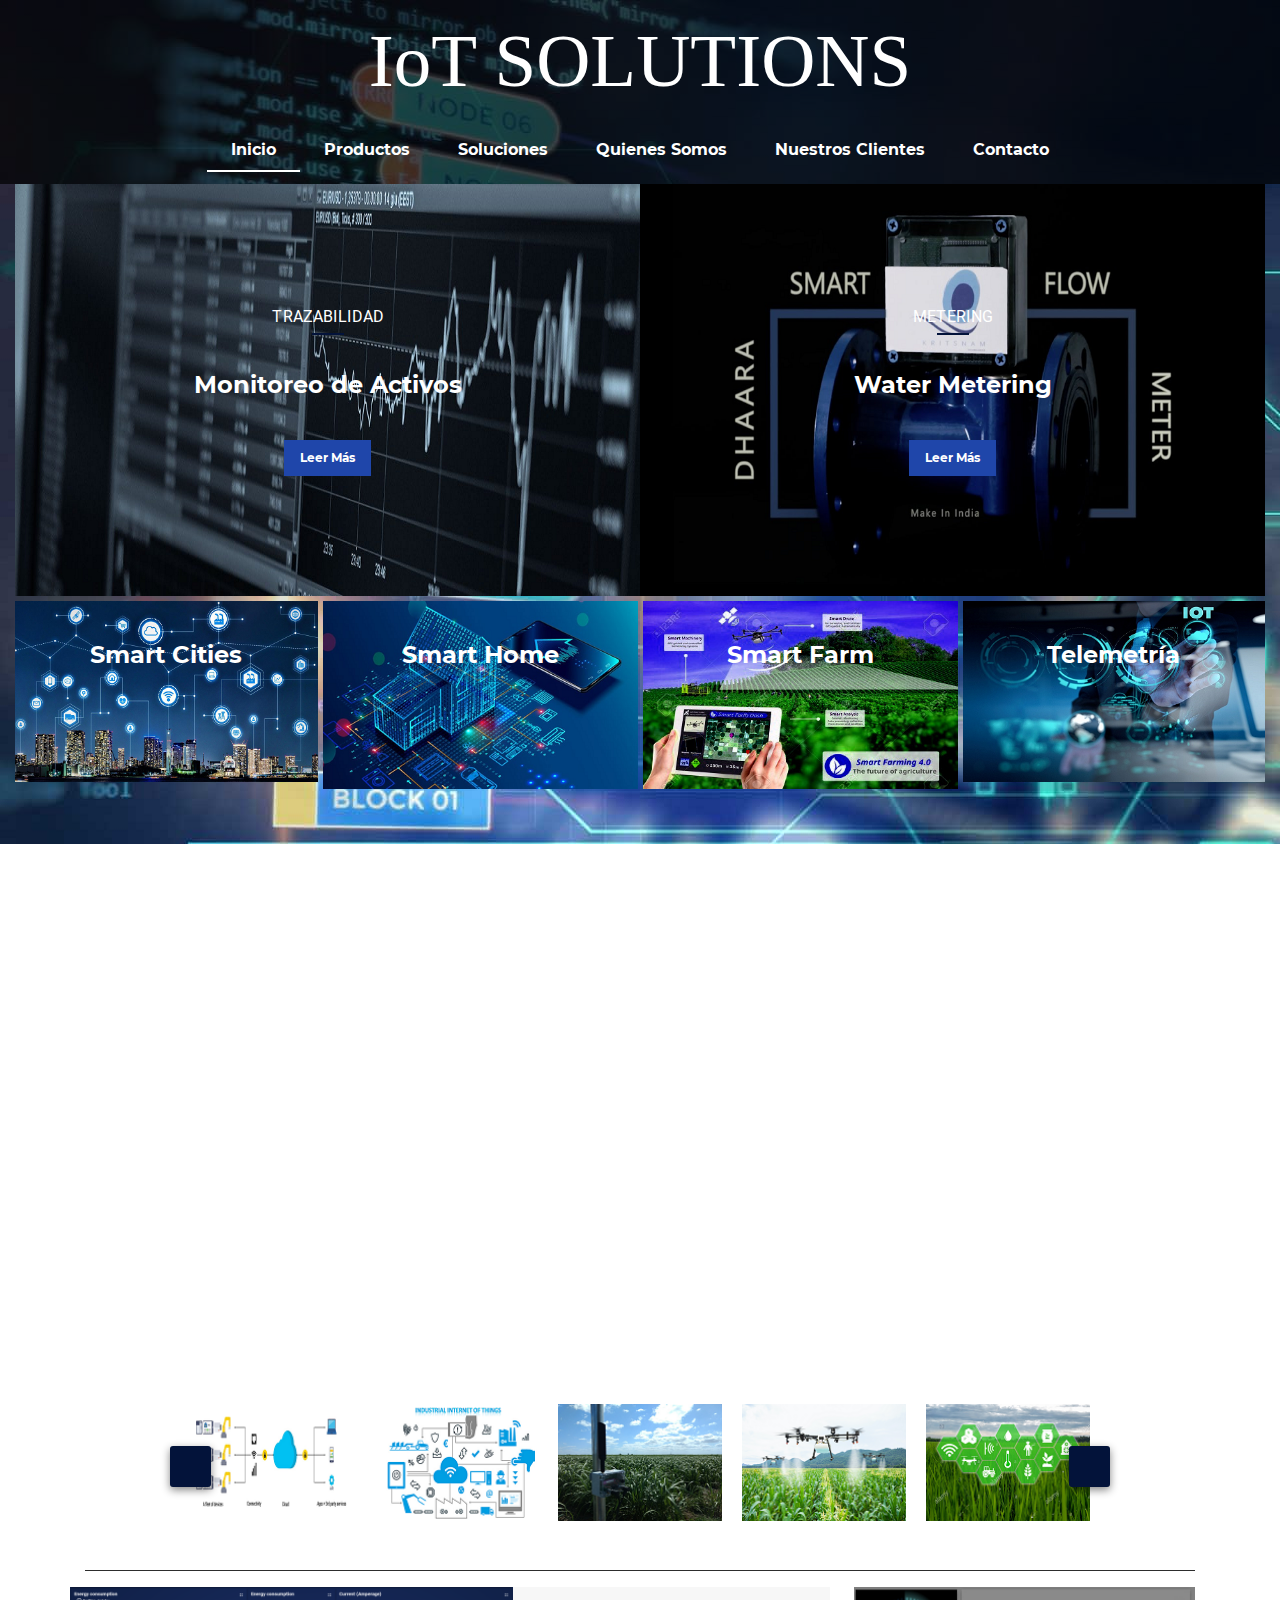
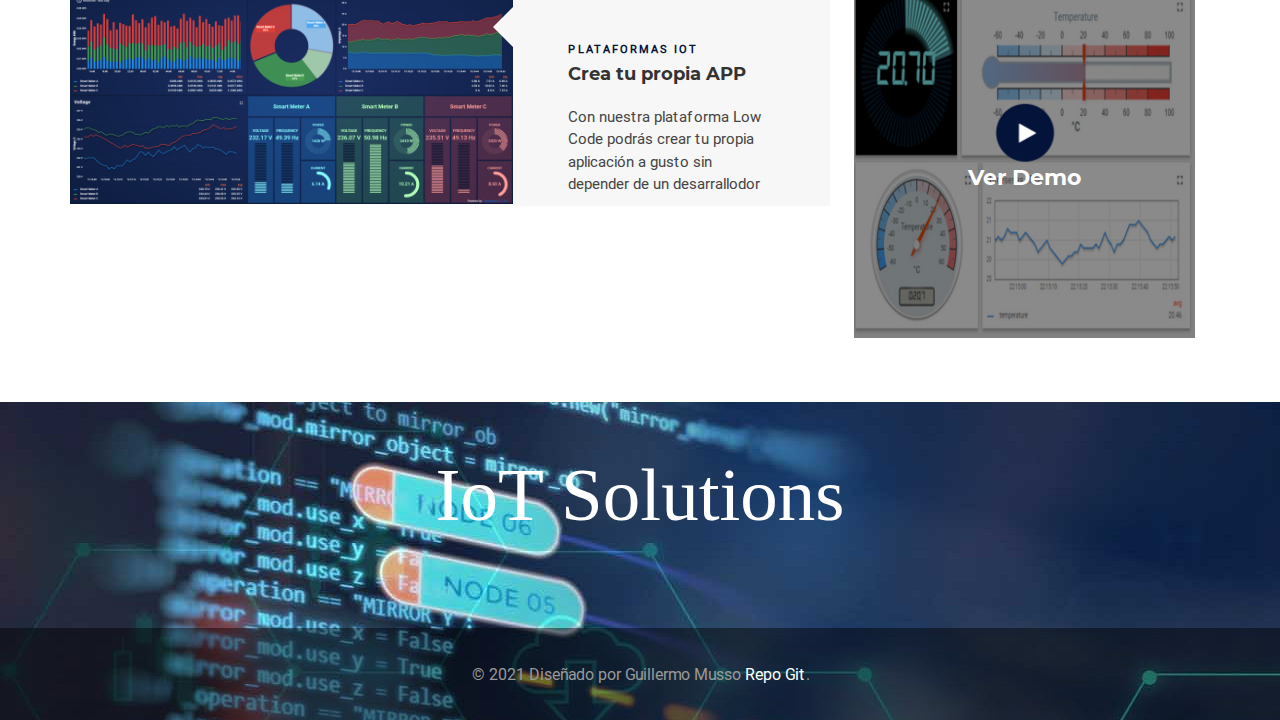
<file: Proyecto/index.html>
<!doctype html>
<html lang="en">
<head>
    <meta charset="utf-8">
    <meta name="description" content="Soluciones, Proyectos y Servicios IoT">
    <meta name="keywords" content="IoT, M2M, Internet of Things, Proyectos">
    <meta name="description" content="Servicios IoT">
    <meta name="keywords" content="IoT, M2M, Internet of Things, Proyectos">
    <meta name="viewport" content="width=device-width, initial-scale=1, shrink-to-fit=no">
    <link rel="stylesheet" href="https://use.fontawesome.com/releases/v5.7.2/css/all.css"
        integrity="sha384-fnmOCqbTlWIlj8LyTjo7mOUStjsKC4pOpQbqyi7RrhN7udi9RwhKkMHpvLbHG9Sr" crossorigin="anonymous">
    <link rel="stylesheet" href="assets/css/bootstrap.min.css">
    <link rel="stylesheet" href="assets/css/style.css">
    <title>Guillermo Musso</title>
</head>
<body>
    <header class="mt-0 pt-0">
        <div class="bg-cover clearfix pt-3">
            <h2 class="logo text-center"> IoT SOLUTIONS</h2>
            <nav class="nav nav-fill mx-auto">
                <li class="nav-item">
                    <a class="nav-link" href="https://facebook.com/" target="_blank"><i
                            class="fab fa-facebook-f"></i></a>
                </li>
                <li class="nav-item">
                    <a class="nav-link" href="https://twitter.com/" target="_blank"><i
                            class="fab fa-twitter"></i></a>
                </li>
                <li class="nav-item">
                    <a class="nav-link" href="https://www.instagram.com/"><i class="fab fa-instagram"></i></a>
                </li>
                <li class="nav-item">
                    <a class="nav-link" href="https://www.google.com/"><i class="fab fa-google-plus-g"></i></a>
                </li>
            </nav>
            <div class="ml-0 mr-0 pb-1">
                <nav class="navbar navbar-expand-md">

                    <button class="navbar-toggler ml-auto" data-target="#my-nav" data-toggle="collapse"
                        aria-controls="my-nav" aria-expanded="false" onclick="myFunction(this)"
                        aria-label="Toggle navigation">
                        <span class="bar1"></span> <span class="bar2"></span> <span class="bar3"></span>
                    </button>
                    <div id="my-nav" class="collapse navbar-collapse">
                        <ul class="navbar-nav mx-auto">
                            <li class="nav-item">
                                <a class="nav-link" style="color: rgb(255, 255, 255); border-bottom: 2px solid white;" href="index.html">Inicio</a>
                            </li>
                            <li class="nav-item">
                                <a class="nav-link" href="productos.html">Productos</a>
                            </li>
                            <li class="nav-item">
                                <a class="nav-link" href="soluciones.html">Soluciones</a>
                            </li>
                            <li class="nav-item">
                                <a class="nav-link" href="quienesSomos.html">Quienes Somos</a>
                            </li>
                            <li class="nav-item">
                                <a class="nav-link" href="nuestrosClientes.html">Nuestros Clientes</a>
                            </li>
                            <li class="nav-item">
                                <a class="nav-link"  href="contacto.html">Contacto</a>
                            </li>
                        </ul>
                    </div>
                </nav>
            </div>
        </div>
        <div class="row ml-0 mr-0">
            <div class="col-md-6 pr-0">
                <div class="card">
                    <img class="card-img" src="assets/images/img-left.png" alt="">
                    <div class="card-img-overlay d-flex align-items-center justify-content-center flex-column">
                        <p>Trazabilidad</p>
                        <hr />
                        <h2>Monitoreo de Activos</h2>
                        <a href="productos.html" class="btn">Leer Más</a>
                    </div>
                </div>
            </div>
            <div class="col-md-6 pl-0">
                <div class="card">
                    <img class="card-img" src="assets/images/img-right.png" alt="">
                    <div class="card-img-overlay d-flex align-items-center justify-content-center flex-column">
                        <p>Metering</p>
                        <hr />
                        <h2>Water Metering</h2>
                        <a href="soluciones.html" class="btn">Leer Más</a>
                    </div>
                </div>
            </div>
            <div class="col-md-3 pr-0 first">
                <div class="card">
                    <img class="card-img" src="assets/images/IoT 6.png" alt="">
                    <div class="card-img-overlay">
                        <h2>Smart Cities</h2>
                    </div>
                </div>
            </div>
            <div class="col-md-3 pl-0 pr-0">
                <div class="card">
                    <img class="card-img" src="assets/images/IoT 5.png" alt="">
                    <div class="card-img-overlay">
                        <h2>Smart Home</h2>
                    </div>
                </div>
            </div>
            <div class="col-md-3 pl-0 pr-0">
                <div class="card">
                    <img class="card-img" src="assets/images/IoT 7.png" alt="">
                    <div class="card-img-overlay">
                        <h2>Smart Farm</h2>
                    </div>
                </div>
            </div>
            <div class="col-md-3 pl-0 last">
                <div class="card">
                    <img class="card-img" src="assets/images/IoT 8.png" alt="">
                    <div class="card-img-overlay">
                        <h2>Telemetría</h2>
                    </div>
                </div>
            </div>
        </div>
    </header>
    <div class="container-fluid video-player">
        <div class="container">
            <div class="screen embed-responsive embed-responsive-16by9">
                <iframe id="screen" src="https://www.youtube.com/embed/WccvffGgDms" frameborder="0"
                    allow="accelerometer; autoplay; encrypted-media; gyroscope; picture-in-picture"
                    allowfullscreen></iframe>
            </div>
            <div class="play-list">
                <div class="owl-carousel owl-carousel4 owl-theme">
                    <div>
                        <div class="card"> <img class="card-img link-img"
                                data-link="https://www.youtube.com/embed/WccvffGgDms" src="assets/images/Play Campo.png"
                                alt="">
                        </div>
                    </div>
                    <div>
                        <div class="card"> <img class="card-img link-img"
                                data-link="https://www.youtube.com/embed/WccvffGgDms" src="assets/images/Play Campo 2.png"
                                alt="">
                        </div>
                    </div>
                    <div>
                        <div class="card"> <img class="card-img link-img"
                                data-link="https://www.youtube.com/embed/WccvffGgDms" src="assets/images/Play Campo 3.png"
                                alt="">
                        </div>
                    </div>
                    <div>
                        <div class="card"> <img class="card-img link-img"
                                data-link="https://www.youtube.com/embed/WccvffGgDms" src="assets/images/Play Vehicle.png"
                                alt="">
                        </div>
                    </div>
                    <div>
                        <div class="card"> <img class="card-img link-img"
                                data-link="https://www.youtube.com/embed/WccvffGgDms" src="assets/images/Play Campo 4.png"
                                alt="">
                        </div>
                    </div>
                    <div>
                        <div class="card"> <img class="card-img link-img"
                                data-link="https://www.youtube.com/embed/WccvffGgDms" src="assets/images/Play Campo 5.png"
                                alt="">
                        </div>
                    </div>
                    <div>
                        <div class="card"> <img class="card-img link-img"
                                data-link="https://www.youtube.com/embed/WccvffGgDms" src="assets/images/Play Platform.png"
                                alt="">
                        </div>
                    </div>
                    <div>
                        <div class="card"> <img class="card-img link-img"
                                data-link="https://www.youtube.com/embed/WccvffGgDms" src="assets/images/Play Platform 2.png"
                                alt="">
                        </div>
                    </div>
                </div>
            </div>
            <hr>
            <div class="row vr-gallery">
                <div class="col-md-8 mb-4">
                    <div class="row">
                        <div class="col-md-12 col-lg-7 pr-0 pd-md">
                            <img src="assets/images/galería-img1.png" alt="">
                        </div>
                        <div class="col-md-12 col-lg-5 light-bg cus-pd cus-arrow-left">
                            <p><small>Plataformas IoT</small></p>
                            <h3>Crea tu propia APP</h3>
                            <p>
                                Con nuestra plataforma Low Code podrás crear tu propia aplicación a gusto sin depender de un desarrallodor
                            </p>
                        </div>
                    </div>
                </div>
                <div class="col-md-4 pl-4 mb-4">
                    <div class="card">
                        <img class="card-img h-100" src="assets/images/Cover Video.png" alt="">
                        <div class="card-img-overlay opacity text-center">
                            <a class="play-1" href="https://www.youtube.com/embed/WccvffGgDms"><img
                                    src="assets/images/play-icon.png" alt=""></a>
                            <h5 class="card-title">Ver Demo</h5>
                        </div>
                    </div>
                </div>
            </div>
        </div>
    </div>
    <footer class="container-fluid pt-5">
        <div class="container">
            <h2 class="logo text-center">IoT Solutions</h2>
            <nav class="nav nav-fill mx-auto mt-5">
                <li class="nav-item">
                    <a class="nav-link" href="https://facebook.com" target="_blank"><i
                            class="fab fa-facebook-f"></i></a>
                </li>
                <li class="nav-item">
                    <a class="nav-link" href="https://facebook.com" target="_blank"><i
                            class="fab fa-twitter"></i></a>
                </li>
                <li class="nav-item">
                    <a class="nav-link" href="https://www.instagram.com/"><i class="fab fa-instagram"></i></a>
                </li>
                <li class="nav-item">
                    <a class="nav-link" href="https://www.google.com/"><i class="fab fa-google-plus-g"></i></a>
                </li>
            </nav>
        </div>
        <div class="copyright mt-4">
            <p class="text-center">&copy; 2021 Diseñado por Guillermo Musso
<a href="https://github.com/gmussocoder/html.git" target="_blank" class="text-white">Repo Git</a>.</p>
        </div>
    </footer>
    <script src="assets/js/popper.min.js"></script>
    <script src="assets/js/jquery-1.12.0.min.js"></script>
    <script src="assets/js/bootstrap.min.js"></script>
    <script src="assets/js/owl.carousel.min.js"></script>
    <script src="assets/js/jquery.yu2fvl.js"></script>
    <script src="assets/js/main.js"></script>
</body>
</html>
</file>
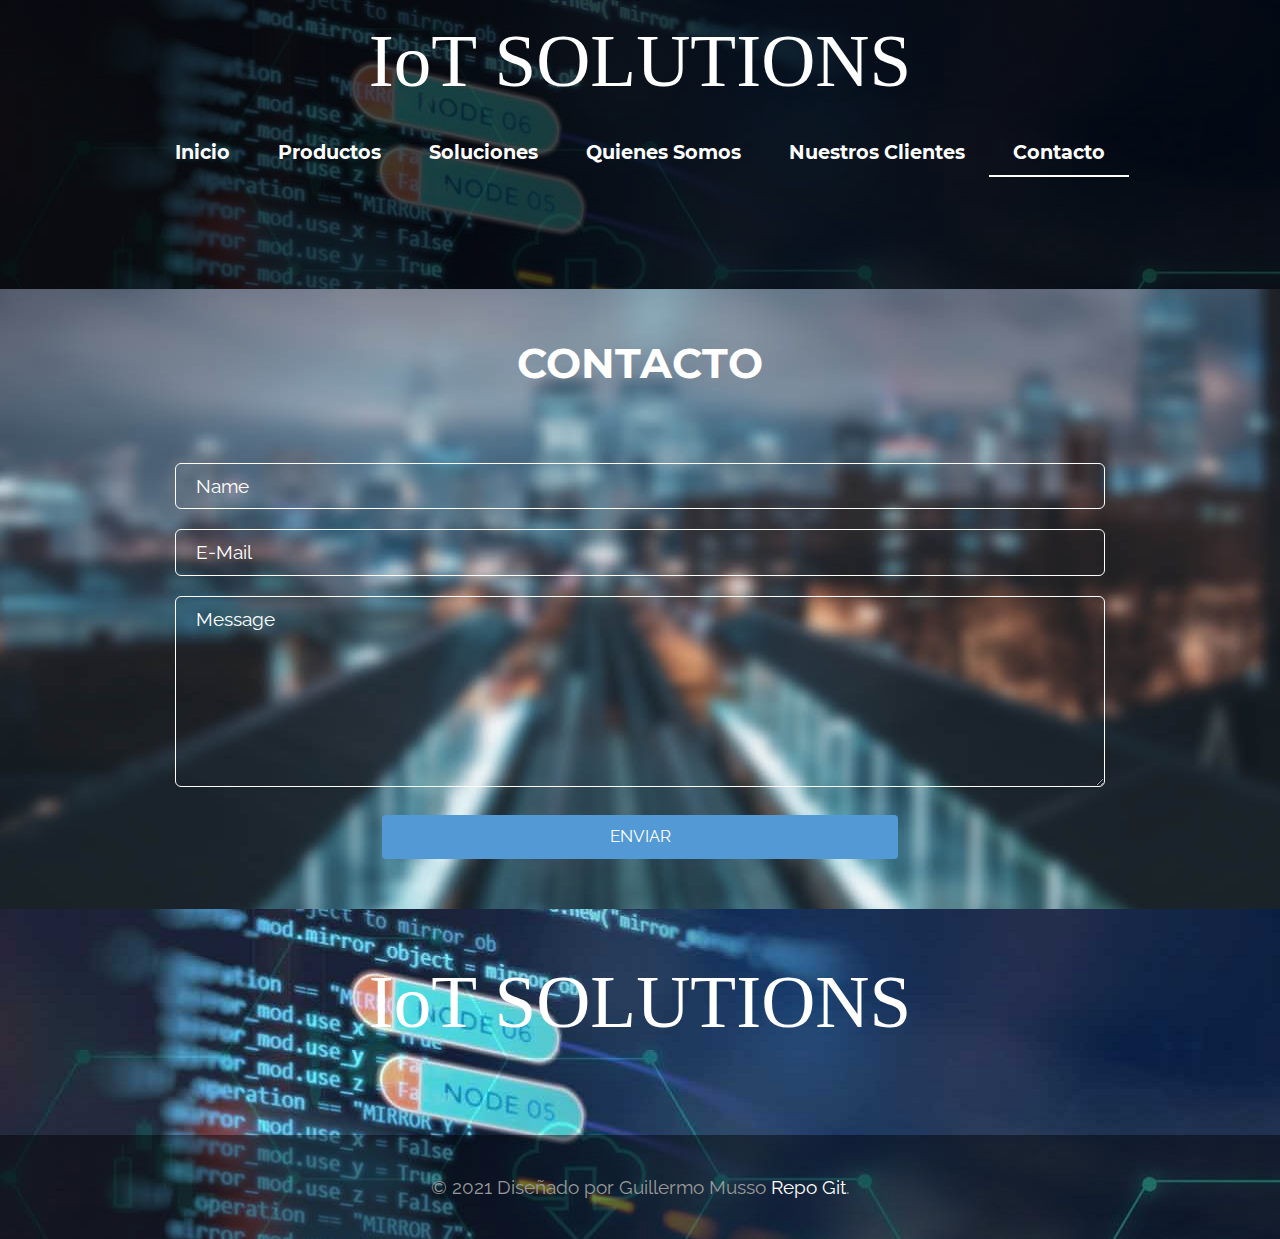
<file: Proyecto/contacto.html>
<!doctype html>
<html lang="en">
<head>
    <meta charset="utf-8">
    <meta name="description" content="Soluciones, Proyectos y Servicios IoT">
    <meta name="keywords" content="IoT, M2M, Internet of Things, Proyectos">
    <meta name="viewport" content="width=device-width, initial-scale=1, shrink-to-fit=no">
    <link rel="stylesheet" href="https://use.fontawesome.com/releases/v5.7.2/css/all.css"
        integrity="sha384-fnmOCqbTlWIlj8LyTjo7mOUStjsKC4pOpQbqyi7RrhN7udi9RwhKkMHpvLbHG9Sr" crossorigin="anonymous">
    <link rel="stylesheet" href="assets/css/bootstrap.min.css">
    <link rel="stylesheet" href="assets/css/style.css">
	<link rel="stylesheet" href="assets/css/tooplate-infinite-loop.css" />
    <title>Guillermo Musso</title>
</head>
<body class="article-pg">
    <header class="mt-0 pt-0">
        <div class="bg-cover clearfix pt-3">
            <h2 class="logo">IoT SOLUTIONS</h2>
            <nav class="nav nav-fill mx-auto">
                <li class="nav-item">
                    <a class="nav-link" href="https://facebook.com" target="_blank"><i
                            class="fab fa-facebook-f"></i></a>
                </li>
                <li class="nav-item">
                    <a class="nav-link" href="https://twitter.com" target="_blank"><i
                            class="fab fa-twitter"></i></a>
                </li>
                <li class="nav-item">
                    <a class="nav-link" href="https://www.instagram.com/"><i class="fab fa-instagram"></i></a>
                </li>
                <li class="nav-item">
                    <a class="nav-link" href="https://www.google.com/"><i class="fab fa-google-plus-g"></i></a>
                </li>
            </nav>
            <input type="text" id="nav-search" class="nav-search mx-auto" name="" class="form-control">
            <div class="ml-0 mr-0 pb-1">
                <nav class="navbar navbar-expand-md">
                    <button class="navbar-toggler ml-auto" data-target="#my-nav" data-toggle="collapse"
                        aria-controls="my-nav" aria-expanded="false" onclick="myFunction(this)"
                        aria-label="Toggle navigation">
                        <span class="bar1"></span> <span class="bar2"></span> <span class="bar3"></span>
                    </button>
                    <div id="my-nav" class="collapse navbar-collapse">
                        <ul class="navbar-nav mx-auto">
                            <li class="nav-item">
                                <a class="nav-link" href="index.html">Inicio</a>
                            </li>
                            <li class="nav-item">
                                <a class="nav-link" href="productos.html">Productos</a>
                            </li>
                            <li class="nav-item">
                                <a class="nav-link" href="soluciones.html">Soluciones</a>
                            </li>
                            <li class="nav-item">
                                <a class="nav-link" href="quienesSomos.html">Quienes Somos</a>
                            </li>
                            <li class="nav-item">
                                <a class="nav-link" href="nuestrosClientes.html">Nuestros Clientes</a>
                            </li>
                            <li class="nav-item">
                                <a class="nav-link" style="color: rgb(255, 255, 255); border-bottom: 2px solid white;" href="contacto.html">Contacto</a>
                            </li>
                        </ul>
                    </div>
                </nav>
            </div>
        </div>
    </header>
    <section id="contact"  class="tm-section-pad-top tm-parallax-2"> 
      <div class="container tm-container-contact" style="margin-top: -50px !important;"> 
        <div class="row"> 
            <div class="text-center col-12">
                <h2 class="tm-section-title mb-4" style="padding-bottom:50px;">CONTACTO</h2> 
            </div>  
			<div class="col-sm-12 col-md-12" style="text-align: center;">
			  <form name="frmContacto" method="post" id="mail-form" action=" ">
				<input id="name" name="name" type="text" placeholder="Name" class="tm-input" required />
				<input id="email" name="email" type="email" placeholder="E-Mail" class="tm-input" required />
				<textarea id="message" name="message" rows="6" placeholder="Message" class="tm-input" required></textarea>
				<div >
					<input type="submit" value="ENVIAR"  class="btn tm-btn-submit x_marginbutton" style="background-color:#5399d5;">
				</div>
			</form> 
			</div> 
        </div>
      </div>  
    </section>
    <footer class="container-fluid pt-5">
        <div class="container">
            <h2 class="logo text-center">IoT SOLUTIONS</h2>
            <nav class="nav nav-fill mx-auto mt-5">
                <li class="nav-item">
                    <a class="nav-link" href="https://facebook.com" target="_blank"><i
                            class="fab fa-facebook-f"></i></a>
                </li>
                <li class="nav-item">
                    <a class="nav-link" href="https://facebook.com" target="_blank"><i
                            class="fab fa-twitter"></i></a>
                </li>
                <li class="nav-item">
                    <a class="nav-link" href="https://www.instagram.com/"><i class="fab fa-instagram"></i></a>
                </li>
                <li class="nav-item">
                    <a class="nav-link" href="https://www.google.com/"><i class="fab fa-google-plus-g"></i></a>
                </li>
            </nav>
        </div>
        <div class="copyright mt-4">
            <p class="text-center">&copy; 2021 Diseñado por Guillermo Musso
<a href="https://github.com/gmussocoder/html.git" target="_blank" class="text-white">Repo Git</a>.</p>
        </div>
    </footer>
    <script src="assets/js/popper.min.js"></script>
    <script src="assets/js/jquery-1.12.0.min.js"></script>
    <script src="assets/js/bootstrap.min.js"></script>
    <script src="assets/js/owl.carousel.min.js"></script>
    <script src="assets/js/article.js"></script>
    <script src="assets/js/validators.js"></script>    
</body>
</html>
</file>
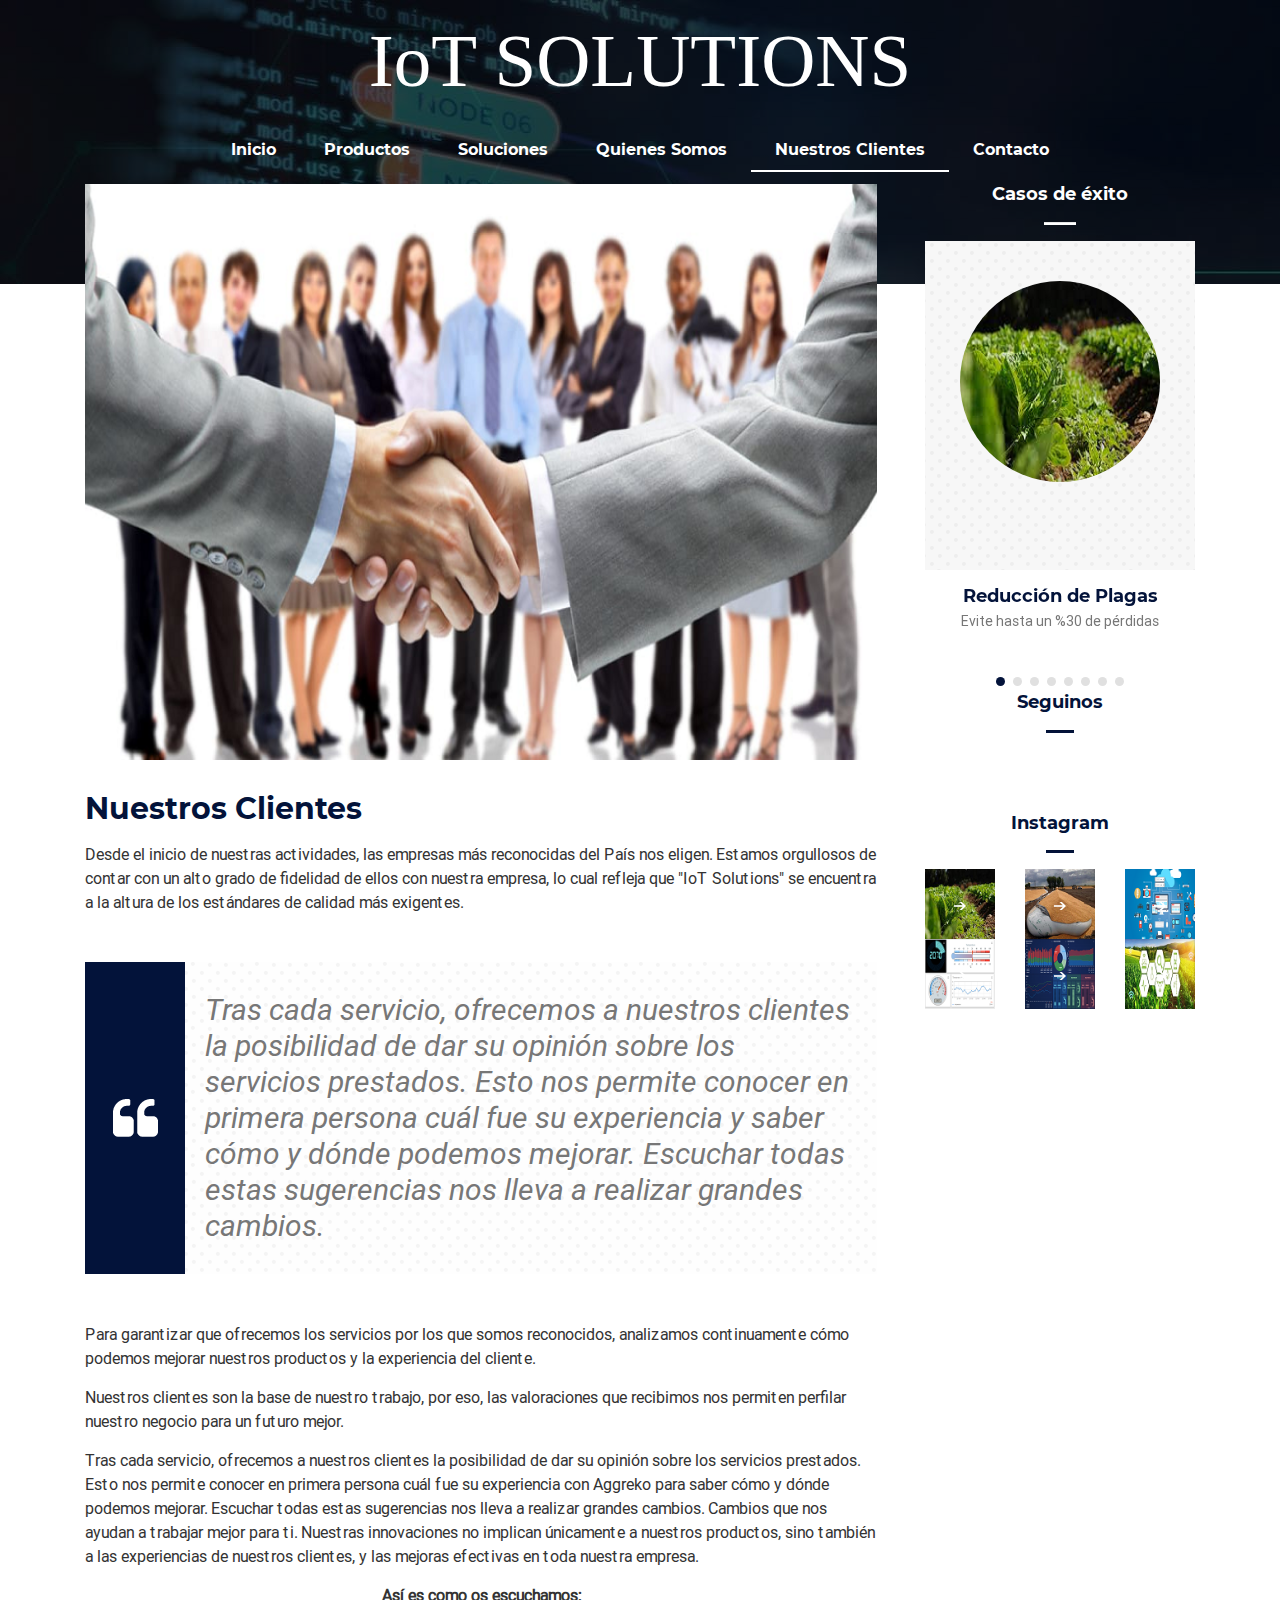
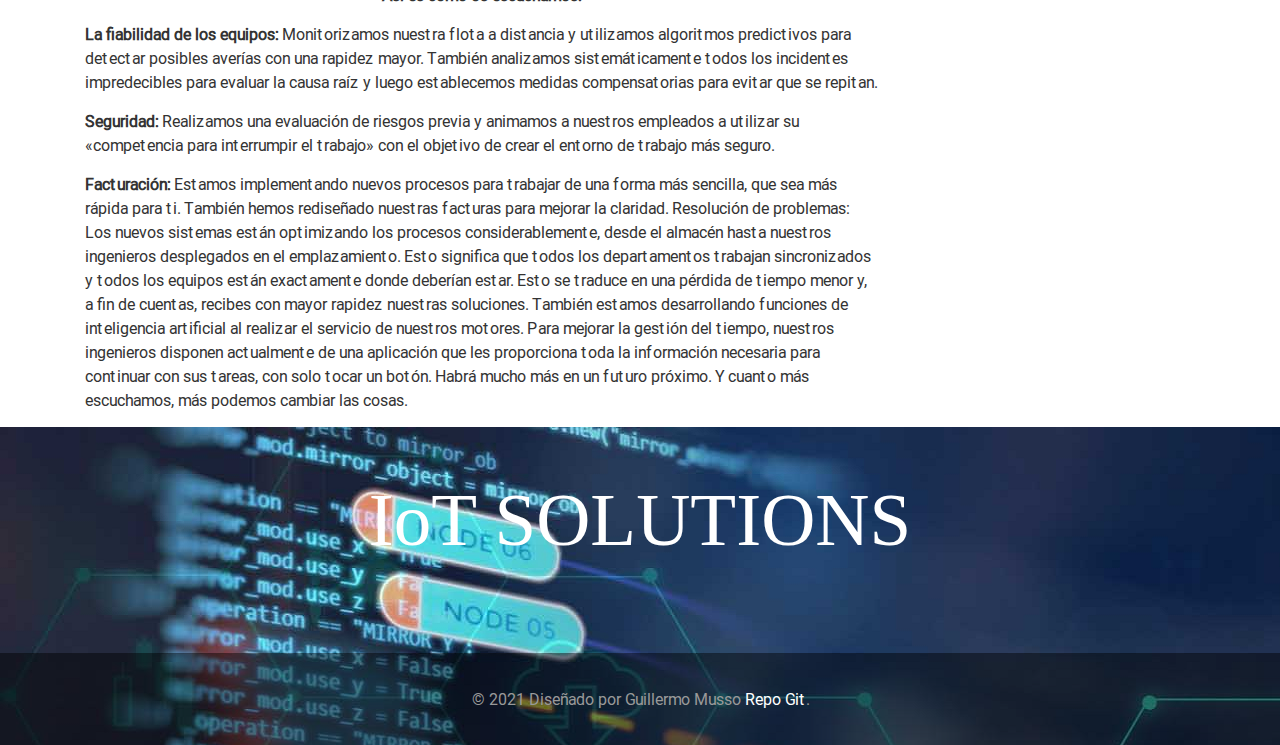
<file: Proyecto/nuestrosClientes.html>
<!doctype html>
<html lang="en">
<head>
    <!-- Required meta tags -->
    <meta charset="utf-8">
    <meta name="description" content="Soluciones, Proyectos y Servicios IoT">
    <meta name="keywords" content="IoT, M2M, Internet of Things, Proyectos">
    <meta name="viewport" content="width=device-width, initial-scale=1, shrink-to-fit=no">
    <link rel="stylesheet" href="https://use.fontawesome.com/releases/v5.7.2/css/all.css"
        integrity="sha384-fnmOCqbTlWIlj8LyTjo7mOUStjsKC4pOpQbqyi7RrhN7udi9RwhKkMHpvLbHG9Sr" crossorigin="anonymous">
    <link rel="stylesheet" href="assets/css/bootstrap.min.css">
    <link rel="stylesheet" href="assets/css/style.css">

    <title>Guillermo Musso</title>
</head>
<body class="article-pg">
    <header class="mt-0 pt-0">
        <div class="bg-cover clearfix pt-3">
            <h2 class="logo">IoT SOLUTIONS</h2>
            <nav class="nav nav-fill mx-auto">
                <li class="nav-item">
                    <a class="nav-link" href="https://facebook.com" target="_blank"><i
                            class="fab fa-facebook-f"></i></a>
                </li>
                <li class="nav-item">
                    <a class="nav-link" href="https://twitter.com" target="_blank"><i
                            class="fab fa-twitter"></i></a>
                </li>
                <li class="nav-item">
                    <a class="nav-link" href="https://www.instagram.com/"><i class="fab fa-instagram"></i></a>
                </li>
                <li class="nav-item">
                    <a class="nav-link" href="https://www.google.com/"><i class="fab fa-google-plus-g"></i></a>
                </li>
            </nav>
            <input type="text" id="nav-search" class="nav-search mx-auto" name="" class="form-control">
            <div class="ml-0 mr-0 pb-1">
                <nav class="navbar navbar-expand-md">
                    <button class="navbar-toggler ml-auto" data-target="#my-nav" data-toggle="collapse"
                        aria-controls="my-nav" aria-expanded="false" onclick="myFunction(this)"
                        aria-label="Toggle navigation">
                        <span class="bar1"></span> <span class="bar2"></span> <span class="bar3"></span>
                    </button>
                    <div id="my-nav" class="collapse navbar-collapse">
                        <ul class="navbar-nav mx-auto">
                            <li class="nav-item">
                                <a class="nav-link" href="index.html">Inicio</a>
                            </li>
                            <li class="nav-item">
                                <a class="nav-link" href="productos.html">Productos</a>
                            </li>
                            <li class="nav-item">
                                <a class="nav-link" href="soluciones.html">Soluciones</a>
                            </li>
                            <li class="nav-item">
                                <a class="nav-link" href="quienesSomos.html">Quienes Somos</a>
                            </li>
                            <li class="nav-item">
                                <a class="nav-link" style="color: rgb(255, 255, 255); border-bottom: 2px solid white;" href="nuestrosClientes.html">Nuestros Clientes</a>
                            </li>
                            <li class="nav-item">
                                <a class="nav-link" href="contacto.html">Contacto</a>
                            </li>
                        </ul>
                    </div>
                </nav>
            </div>
        </div>
    </header>
    <div class="container-fluid ar-content">
        <div class="container">
            <div class="row">
                <div class="col-lg-9 pr-5">
                    <div class="card ar-img-over">
                        <img class="card-img" src="assets/images/nuestrosClientes.png" alt="">
                        <div class="card-img-overlay">
                            <a href="nuestrosClientes.html" class="d-flex align-items-center justify-content-center"><img
                                    src="assets/images/full-screen.png" alt=""></a>
                        </div>
                    </div>
                    <div class="row date-time mt-3">
                    </div>
                    <h2>Nuestros Clientes</h2>
                    <p>Desde el inicio de nuestras actividades, las empresas más reconocidas del País nos eligen. Estamos orgullosos de contar con un alto grado de fidelidad de ellos con nuestra empresa, lo cual refleja que "IoT Solutions" se encuentra a la altura de los estándares de calidad más exigentes.</p>
                    <div class="media my-5">
                        <div class="q-box d-flex align-items-center justify-content-center"><img
                                src="assets/images/quote.png" alt=""></div>
                        <div class="bbg media-body">
                            <h5 class="mb-0">Tras cada servicio, ofrecemos a nuestros clientes la posibilidad de dar su opinión sobre los servicios prestados. Esto nos permite conocer en primera persona cuál fue su experiencia y saber cómo y dónde podemos mejorar. Escuchar todas estas sugerencias nos lleva a realizar grandes cambios.</h5>
                        </div>
                    </div>
                    <p>
                        Para garantizar que ofrecemos los servicios por los que somos reconocidos, analizamos continuamente cómo podemos mejorar nuestros productos y la experiencia del cliente.
                    </p>
                    <p> Nuestros clientes son la base de nuestro trabajo, por eso, las valoraciones que recibimos nos permiten perfilar nuestro negocio para un futuro mejor. </p>
                    <p>
                        Tras cada servicio, ofrecemos a nuestros clientes la posibilidad de dar su opinión sobre los servicios prestados. Esto nos permite conocer en primera persona cuál fue su experiencia con Aggreko para saber cómo y dónde podemos mejorar.
                        Escuchar todas estas sugerencias nos lleva a realizar grandes cambios. Cambios que nos ayudan a trabajar mejor para ti.
                        Nuestras innovaciones no implican únicamente a nuestros productos, sino también a las experiencias de nuestros clientes, y las mejoras efectivas en toda nuestra empresa.
                    </p>
                    <p style="text-align: center;"> <strong>Así es como os escuchamos:</strong></p>
                    <p> <strong>La fiabilidad de los equipos:</strong> Monitorizamos nuestra flota a distancia y utilizamos algoritmos predictivos para detectar posibles averías con una rapidez mayor. También analizamos sistemáticamente todos los incidentes impredecibles para evaluar la causa raíz y luego establecemos medidas compensatorias para evitar que se repitan. </p>
                    <p> <strong>Seguridad:</strong> Realizamos una evaluación de riesgos previa y animamos a nuestros empleados a utilizar su «competencia para interrumpir el trabajo» con el objetivo de crear el entorno de trabajo más seguro.</p>
                    <p>
                        <strong>Facturación:</strong> Estamos implementando nuevos procesos para trabajar de una forma más sencilla, que sea más rápida para ti. También hemos rediseñado nuestras facturas para mejorar la claridad. Resolución de problemas: Los nuevos sistemas están optimizando los procesos considerablemente, desde el almacén hasta nuestros ingenieros desplegados en el emplazamiento. Esto significa que todos los departamentos trabajan sincronizados y todos los equipos están exactamente donde deberían estar. Esto se traduce en una pérdida de tiempo menor y, a fin de cuentas, recibes con mayor rapidez nuestras soluciones. También estamos desarrollando funciones de inteligencia artificial al realizar el servicio de nuestros motores. Para mejorar la gestión del tiempo, nuestros ingenieros disponen actualmente de una aplicación que les proporciona toda la información necesaria para continuar con sus tareas, con solo tocar un botón. Habrá mucho más en un futuro próximo. Y cuanto más escuchamos, más podemos cambiar las cosas.
                    </p>
                </div>
                <div class="col-lg-3 pl-0">
                    <div class="sidebar">
                        <h3 class="text-center text-white">Casos de éxito</h3>
                        <hr class="bg-white" />
                        <div class="owl-carousel owl-carousel4 owl-theme">
                            <div>
                                <div class="card pb-5"><a href="productos.html"><img class="card-img link-img rounded"
                                        src="assets/images/cexito1.png" alt=""></a>
                                </div>
                                <h3 class="text-center mt-3 mb-0">Reducción de Plagas</h3>
                                <p class="text-center mt-1 third-clr">Evite hasta un %30 de pérdidas</p>
                            </div>
                            <div>
                                <div class="card pb-5"><a href="productos.html"> <img class="card-img link-img rounded"
                                        src="assets/images/cexito2.png" alt=""></a>
                                </div>
                                <h3 class="text-center mt-3 mb-0">Rendimiento al Cosechar</h3>
                                <p class="text-center mt-1 third-clr">Mejore el rendimiento al cosechar hasta un %25</p>
                            </div>
                            <div>
                                <div class="card pb-5"><a href="productos.html"><img class="card-img link-img rounded"
                                        src="assets/images/cexito3.png" alt=""></a>
                                </div>
                                <h3 class="text-center mt-3 mb-0">Alerta Temprana</h3>
                                <p class="text-center mt-1 third-clr">Alerta temprana ante vandalismo</p>
                            </div>
                            <div>
                                <div class="card pb-5"><a href="productos.html"><img class="card-img link-img rounded"
                                        src="assets/images/cexito4.png" alt=""></a>
                                </div>
                                <h3 class="text-center mt-3 mb-0">Plataforma Low Code</h3>
                                <p class="text-center mt-1 third-clr">Más de 100 Clientes se autogestionan sus aplicaciones.</p>
                            </div>
                            <div>
                                <div class="card pb-5"><a href="soluciones.html"><img class="card-img link-img rounded"
                                        src="assets/images/cuidadoDelAgua.png" alt=""></a>
                                </div>
                                <h3 class="text-center mt-3 mb-0">Reducción de Pérdidas</h3>
                                <p class="text-center mt-1 third-clr">Evite hasta un %30 de pérdidas de agua</p>
                            </div>
                            <div>
                                <div class="card pb-5"><a href="soluciones.html"><img class="card-img link-img rounded"
                                        src="assets/images/cexitoAgua1.png" alt=""></a>
                                </div>
                                <h3 class="text-center mt-3 mb-0">Reducción de Energía</h3>
                                <p class="text-center mt-1 third-clr">Hasta un %35 de consumo eléctrico</p>
                            </div>
                            <div>
                                <div class="card pb-5"><a href="soluciones.html"><img class="card-img link-img rounded"
                                        src="assets/images/cexitoAgua3.png" alt=""></a>
                                </div>
                                <h3 class="text-center mt-3 mb-0">Alerta Temprana</h3>
                                <p class="text-center mt-1 third-clr">Reduzca los cortes de servicio</p>
                            </div>
                            <div>
                                <div class="card pb-5"><a href="soluciones.html"><img class="card-img link-img rounded"
                                        src="assets/images/cexito4.png" alt=""></a>
                                </div>
                                <h3 class="text-center mt-3 mb-0">Plataforma Low Code</h3>
                                <p class="text-center mt-1 third-clr">Genere aplicaciones para sus clientes.</p>
                            </div>
                        </div>
                        </div>
                        <h3 class="text-center">Seguinos</h3>
                        <hr class="mx-auto" />
                        <nav class="nav nav-fill mx-auto mb-5">
                            <li class="nav-item">
                                <a class="nav-link" href="https://facebook.com" target="_blank"><i
                                        class="fab fa-facebook-f"></i></a>
                            </li>
                            <li class="nav-item">
                                <a class="nav-link" href="https://twitter.com" target="_blank"><i
                                        class="fab fa-twitter"></i></a>
                            </li>
                            <li class="nav-item">
                                <a class="nav-link" href="https://www.instagram.com"><i class="fab fa-instagram"></i></a>
                            </li>
                            <li class="nav-item">
                                <a class="nav-link" href="https://www.google.com"><i class="fab fa-google-plus-g"></i></a>
                            </li>
                        </nav>
                        <h3 class="text-center">Instagram</h3>
                        <hr class="mx-auto" />
                        <div class="row insta-links mt-2">
                            <div class="col-md-4 col-sm-6 col-6">
                                <div class="card">
                                    <img class="card-img w-100" src="assets/images/insta1.png" alt="">
                                    <div class="card-img-overlay d-flex justify-content-center align-items-center">
                                        <a href="https://www.instagram.com"><img src="assets/images/right-icon.png" alt=""></a>
                                    </div>
                                </div>
                            </div>
                            <div class="col-md-4 col-sm-6 col-6">
                                <div class="card">
                                    <img class="card-img w-100" src="assets/images/insta2.png" alt="">
                                    <div class="card-img-overlay d-flex justify-content-center align-items-center">
                                        <a href="https://www.instagram.com"><img src="assets/images/right-icon.png" alt=""></a>
                                    </div>
                                </div>
                            </div>
                            <div class="col-md-4 col-sm-6 col-6">
                                <div class="card">
                                    <img class="card-img w-100" src="assets/images/insta3.png" alt="">
                                    <div class="card-img-overlay d-flex justify-content-center align-items-center">
                                        <a href="https://www.instagram.com"><img src="assets/images/right-icon.png" alt=""></a>
                                    </div>
                                </div>
                            </div>
                            <div class="col-md-4 col-sm-6 col-6">
                                <div class="card">
                                    <img class="card-img w-100" src="assets/images/insta4.png" alt="">
                                    <div class="card-img-overlay d-flex justify-content-center align-items-center">
                                        <a href="https://www.instagram.com"><img src="assets/images/right-icon.png" alt=""></a>
                                    </div>
                                </div>
                            </div>
                            <div class="col-md-4 col-sm-6 col-6">
                                <div class="card">
                                    <img class="card-img w-100" src="assets/images/insta5.png" alt="">
                                    <div class="card-img-overlay d-flex justify-content-center align-items-center">
                                        <a href="https://www.instagram.com"><img src="assets/images/right-icon.png" alt=""></a>
                                    </div>
                                </div>
                            </div>
                            <div class="col-md-4 col-sm-6 col-6">
                                <div class="card">
                                    <img class="card-img w-100" src="assets/images/insta6.png" alt="">
                                    <div class="card-img-overlay d-flex justify-content-center align-items-center">
                                        <a href="https://www.instagram.com"><img src="assets/images/right-icon.png" alt=""></a>
                                    </div>
                                </div>
                            </div>
                        </div>
                    </div>
                </div>
            </div>
        </div>
    </div>
    <footer class="container-fluid pt-5">
        <div class="container">
            <h2 class="logo text-center">IoT SOLUTIONS</h2>
            <nav class="nav nav-fill mx-auto mt-5">
                <li class="nav-item">
                    <a class="nav-link" href="https://facebook.com" target="_blank"><i
                            class="fab fa-facebook-f"></i></a>
                </li>
                <li class="nav-item">
                    <a class="nav-link" href="https://facebook.com" target="_blank"><i
                            class="fab fa-twitter"></i></a>
                </li>
                <li class="nav-item">
                    <a class="nav-link" href="https://www.instagram.com/"><i class="fab fa-instagram"></i></a>
                </li>
                <li class="nav-item">
                    <a class="nav-link" href="https://www.google.com/"><i class="fab fa-google-plus-g"></i></a>
                </li>
            </nav>
        </div>
        <div class="copyright mt-4">
            <p class="text-center">&copy; 2021 Diseñado por Guillermo Musso
<a href="https://github.com/gmussocoder/html.git" target="_blank" class="text-white">Repo Git</a>.</p>
        </div>
    </footer>
    <script src="assets/js/popper.min.js"></script>
    <script src="assets/js/jquery-1.12.0.min.js"></script>
    <script src="assets/js/bootstrap.min.js"></script>
    <script src="assets/js/owl.carousel.min.js"></script>
    <script src="assets/js/article.js"></script>
</body>
</html>
</file>
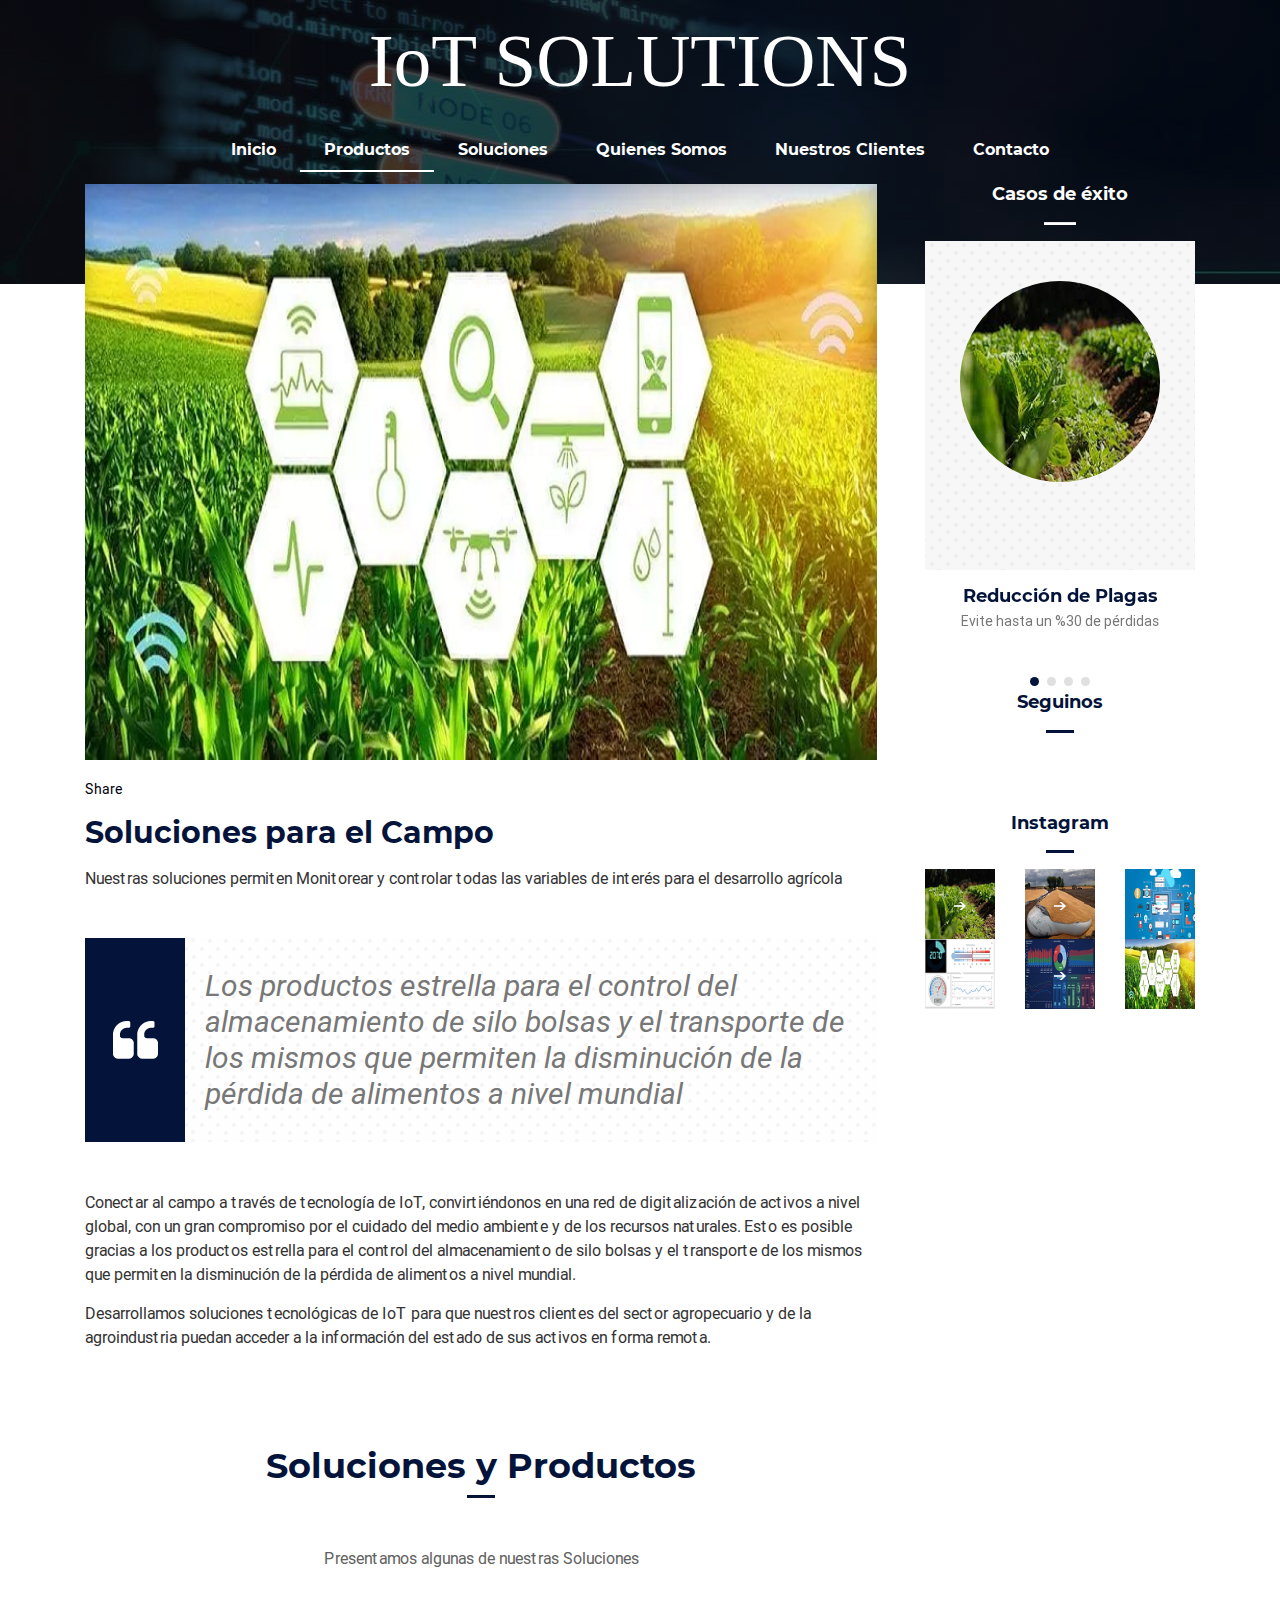
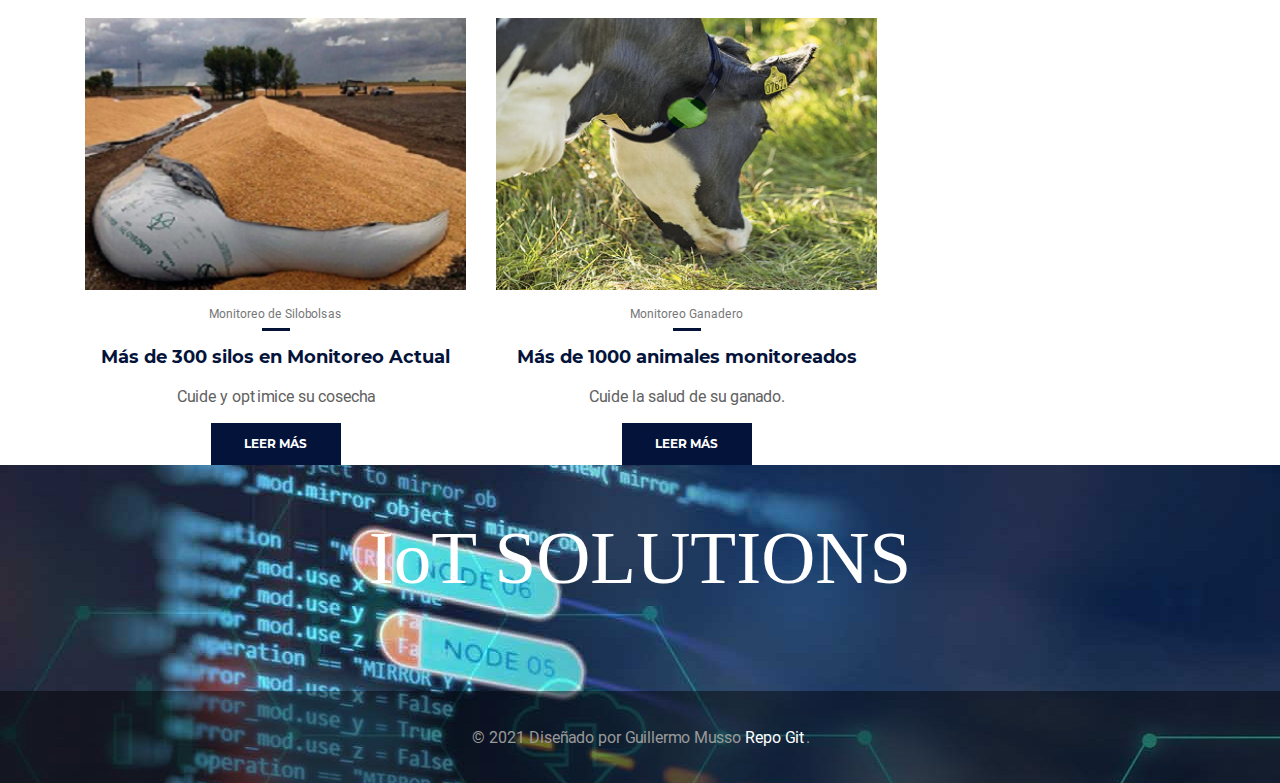
<file: Proyecto/productos.html>
<!doctype html>
<html lang="en">
<head>
    <!-- Required meta tags -->
    <meta charset="utf-8">
    <meta name="description" content="Soluciones, Proyectos y Servicios IoT">
    <meta name="keywords" content="IoT, M2M, Internet of Things, Proyectos">
    <meta name="viewport" content="width=device-width, initial-scale=1, shrink-to-fit=no">
    <link rel="stylesheet" href="https://use.fontawesome.com/releases/v5.7.2/css/all.css"
        integrity="sha384-fnmOCqbTlWIlj8LyTjo7mOUStjsKC4pOpQbqyi7RrhN7udi9RwhKkMHpvLbHG9Sr" crossorigin="anonymous">
    <link rel="stylesheet" href="assets/css/bootstrap.min.css">
    <link rel="stylesheet" href="assets/css/style.css">

    <title>Guillermo Musso</title>
</head>

<body class="article-pg">
    <header class="mt-0 pt-0">
        <div class="bg-cover clearfix pt-3">
            <h2 class="logo">IoT SOLUTIONS</h2>
            <nav class="nav nav-fill mx-auto">
                <li class="nav-item">
                    <a class="nav-link" href="https://facebook.com" target="_blank"><i
                            class="fab fa-facebook-f"></i></a>
                </li>
                <li class="nav-item">
                    <a class="nav-link" href="https://twitter.com" target="_blank"><i
                            class="fab fa-twitter"></i></a>
                </li>
                <li class="nav-item">
                    <a class="nav-link" href="https://www.instagram.com/"><i class="fab fa-instagram"></i></a>
                </li>
                <li class="nav-item">
                    <a class="nav-link" href="https://www.google.com/"><i class="fab fa-google-plus-g"></i></a>
                </li>
            </nav>
            <input type="text" id="nav-search" class="nav-search mx-auto" name="" class="form-control">
            <div class="ml-0 mr-0 pb-1">
                <nav class="navbar navbar-expand-md">
                    <button class="navbar-toggler ml-auto" data-target="#my-nav" data-toggle="collapse"
                        aria-controls="my-nav" aria-expanded="false" onclick="myFunction(this)"
                        aria-label="Toggle navigation">
                        <span class="bar1"></span> <span class="bar2"></span> <span class="bar3"></span>
                    </button>
                    <div id="my-nav" class="collapse navbar-collapse">
                        <ul class="navbar-nav mx-auto">
                            <li class="nav-item">
                                <a class="nav-link" href="index.html">Inicio</a>
                            </li>
                            <li class="nav-item">
                                <a class="nav-link"  style="color: rgb(255, 255, 255); border-bottom: 2px solid white;" href="productos.html">Productos</a>
                            </li>
                            <li class="nav-item">
                                <a class="nav-link" href="soluciones.html">Soluciones</a>
                            </li>
                            <li class="nav-item">
                                <a class="nav-link" href="quienesSomos.html">Quienes Somos</a>
                            </li>
                            <li class="nav-item">
                                <a class="nav-link" href="nuestrosClientes.html">Nuestros Clientes</a>
                            </li>
                            <li class="nav-item">
                                <a class="nav-link" href="contacto.html">Contacto</a>
                            </li>
                        </ul>
                    </div>
                </nav>
            </div>
        </div>
    </header>
    <div class="container-fluid ar-content">
        <div class="container">
            <div class="row">
                <div class="col-lg-9 pr-5">
                    <div class="card ar-img-over">
                        <img class="card-img" src="assets/images/Campo 3.png" alt="">
                        <div class="card-img-overlay">
                            <a href="#" class="d-flex align-items-center justify-content-center"><img
                                    src="assets/images/full-screen.png" alt=""></a>
                        </div>
                    </div>
                    <div class="row date-time mt-3">

                        <div class="col text-white">
                            <a href="#"> <i class="fas fa-retweet"></i> Share</a>
                        </div>
                    </div>
                    <h2>Soluciones para el Campo</h2>
                    <p>Nuestras soluciones permiten Monitorear y controlar todas las variables de interés para el desarrollo agrícola</p>
                    <div class="media my-5">
                        <div class="q-box d-flex align-items-center justify-content-center"><img
                                src="assets/images/quote.png" alt=""></div>
                        <div class="bbg media-body">
                            <h5 class="mb-0">Los productos estrella para el control del almacenamiento de silo bolsas y el transporte de los mismos que permiten la disminución de la pérdida de alimentos a nivel mundial</h5>
                        </div>
                    </div>
                    <p>
                        Conectar al campo a través de tecnología de IoT, convirtiéndonos en una red de digitalización de activos a nivel global, con un gran compromiso por el cuidado del medio ambiente y de los recursos naturales. Esto es posible gracias a los productos estrella para el control del almacenamiento de silo bolsas y el transporte de los mismos que permiten la disminución de la pérdida de alimentos a nivel mundial.
                    </p>
                    <p> Desarrollamos soluciones tecnológicas de IoT para que nuestros clientes del sector agropecuario y de la agroindustria puedan acceder a la información del estado de sus activos en forma remota.
                    </p>
                    <h2 class="text-center fs-35 mt-5 pt-5 mb-0 pb-2">Soluciones y Productos</h2>
                    <hr class="mt-0 pt-0" />
                    <p class="text-center second-clr my-5">Presentamos algunas de nuestras Soluciones</p>
                    <div class="row">
                        <div class="col-md-6">
                            <img src="assets/images/ar-left.png" class="w-100" alt="">
                            <p class="img-tag text-center">Monitoreo de Silobolsas</p>
                            <hr class="mt-0" />
                            <h3 class="text-center">Más de 300 silos en Monitoreo Actual</h3>
                            <p class="second-clr text-center">Cuide y optimice su cosecha</p>
                            <a href="#" class="btn text-uppercase text-center mx-auto">Leer Más</a>
                        </div>
                        <div class="col-md-6">
                            <img src="assets/images/ar-right.png" class="w-100" alt="">
                            <p class="img-tag text-center">Monitoreo Ganadero</p>
                            <hr class="mt-0" />
                            <h3 class="text-center">Más de 1000 animales monitoreados</h3>
                            <p class="second-clr text-center">Cuide la salud de su ganado.</p>
                            <a href="#" class="btn text-uppercase text-center mx-auto">Leer Más</a>
                        </div>
                    </div>
                </div>
                <div class="col-lg-3 pl-0">
                    <div class="sidebar">
                        <h3 class="text-center text-white">Casos de éxito</h3>
                        <hr class="bg-white" />

                        <div class="owl-carousel owl-carousel4 owl-theme">
                            <div>
                                <div class="card pb-5"> <img class="card-img link-img rounded"
                                        src="assets/images/cexito1.png" alt="">
                                </div>
                                <h3 class="text-center mt-3 mb-0">Reducción de Plagas</h3>
                                <p class="text-center mt-1 third-clr">Evite hasta un %30 de pérdidas</p>
                            </div>
                            <div>
                                <div class="card pb-5"> <img class="card-img link-img rounded"
                                        src="assets/images/cexito2.png" alt="">
                                </div>
                                <h3 class="text-center mt-3 mb-0">Rendimiento al Cosechar</h3>
                                <p class="text-center mt-1 third-clr">Mejore el rendimiento al cosechar hasta un %25</p>
                            </div>

                            <div>
                                <div class="card pb-5"> <img class="card-img link-img rounded"
                                        src="assets/images/cexito3.png" alt="">
                                </div>
                                <h3 class="text-center mt-3 mb-0">Alerta Temprana</h3>
                                <p class="text-center mt-1 third-clr">Alerta temprana ante vandalismo</p>
                            </div>
                            <div>
                                <div class="card pb-5"> <img class="card-img link-img rounded"
                                        src="assets/images/cexito4.png" alt="">
                                </div>
                                <h3 class="text-center mt-3 mb-0">Plataforma Low Code</h3>
                                <p class="text-center mt-1 third-clr">Más de 100 Clientes se autogestionan sus aplicaciones.</p>
                            </div>
                        </div>
                        </div>
                        <h3 class="text-center">Seguinos</h3>
                        <hr class="mx-auto" />
                        <nav class="nav nav-fill mx-auto mb-5">
                            <li class="nav-item">
                                <a class="nav-link" href="https://facebook.com" target="_blank"><i
                                        class="fab fa-facebook-f"></i></a>
                            </li>
                            <li class="nav-item">
                                <a class="nav-link" href="https://twitter.com" target="_blank"><i
                                        class="fab fa-twitter"></i></a>
                            </li>
                            <li class="nav-item">
                                <a class="nav-link" href="https://www.instagram.com"><i class="fab fa-instagram"></i></a>
                            </li>
                            <li class="nav-item">
                                <a class="nav-link" href="https://www.google.com"><i class="fab fa-google-plus-g"></i></a>
                            </li>
                        </nav>
                        <h3 class="text-center">Instagram</h3>
                        <hr class="mx-auto" />
                        <div class="row insta-links mt-2">
                            <div class="col-md-4 col-sm-6 col-6">
                                <div class="card">
                                    <img class="card-img w-100" src="assets/images/insta1.png" alt="">
                                    <div class="card-img-overlay d-flex justify-content-center align-items-center">
                                        <a href="#"><img src="assets/images/right-icon.png" alt=""></a>
                                    </div>
                                </div>
                            </div>
                            <div class="col-md-4 col-sm-6 col-6">
                                <div class="card">
                                    <img class="card-img w-100" src="assets/images/insta2.png" alt="">
                                    <div class="card-img-overlay d-flex justify-content-center align-items-center">
                                        <a href="#"><img src="assets/images/right-icon.png" alt=""></a>
                                    </div>
                                </div>
                            </div>
                            <div class="col-md-4 col-sm-6 col-6">
                                <div class="card">
                                    <img class="card-img w-100" src="assets/images/insta3.png" alt="">
                                    <div class="card-img-overlay d-flex justify-content-center align-items-center">
                                        <a href="#"><img src="assets/images/right-icon.png" alt=""></a>
                                    </div>
                                </div>
                            </div>
                            <div class="col-md-4 col-sm-6 col-6">
                                <div class="card">
                                    <img class="card-img w-100" src="assets/images/insta4.png" alt="">
                                    <div class="card-img-overlay d-flex justify-content-center align-items-center">
                                        <a href="#"><img src="assets/images/right-icon.png" alt=""></a>
                                    </div>
                                </div>
                            </div>
                            <div class="col-md-4 col-sm-6 col-6">
                                <div class="card">
                                    <img class="card-img w-100" src="assets/images/insta5.png" alt="">
                                    <div class="card-img-overlay d-flex justify-content-center align-items-center">
                                        <a href="#"><img src="assets/images/right-icon.png" alt=""></a>
                                    </div>
                                </div>
                            </div>
                            <div class="col-md-4 col-sm-6 col-6">
                                <div class="card">
                                    <img class="card-img w-100" src="assets/images/insta6.png" alt="">
                                    <div class="card-img-overlay d-flex justify-content-center align-items-center">
                                        <a href="#"><img src="assets/images/right-icon.png" alt=""></a>
                                    </div>
                                </div>
                            </div>
                        </div>
                    </div>
                </div>
            </div>
        </div>
    </div>
    <footer class="container-fluid pt-5">
        <div class="container">
            <h2 class="logo text-center">IoT SOLUTIONS</h2>
            <nav class="nav nav-fill mx-auto mt-5">
                <li class="nav-item">
                    <a class="nav-link" href="https://facebook.com" target="_blank"><i
                            class="fab fa-facebook-f"></i></a>
                </li>
                <li class="nav-item">
                    <a class="nav-link" href="https://facebook.com" target="_blank"><i
                            class="fab fa-twitter"></i></a>
                </li>
                <li class="nav-item">
                    <a class="nav-link" href="https://www.instagram.com/"><i class="fab fa-instagram"></i></a>
                </li>
                <li class="nav-item">
                    <a class="nav-link" href="https://www.google.com/"><i class="fab fa-google-plus-g"></i></a>
                </li>
            </nav>
        </div>
        <div class="copyright mt-4">
            <p class="text-center">&copy; 2021 Diseñado por Guillermo Musso
<a href="https://github.com/gmussocoder/html.git" target="_blank" class="text-white">Repo Git</a>.</p>
        </div>
    </footer>
    <script src="assets/js/popper.min.js"></script>
    <script src="assets/js/jquery-1.12.0.min.js"></script>
    <script src="assets/js/bootstrap.min.js"></script>
    <script src="assets/js/owl.carousel.min.js"></script>
    <script src="assets/js/article.js"></script>
    <script src="assets/js/localstorage.js"></script>
</body>
</html>
</file>
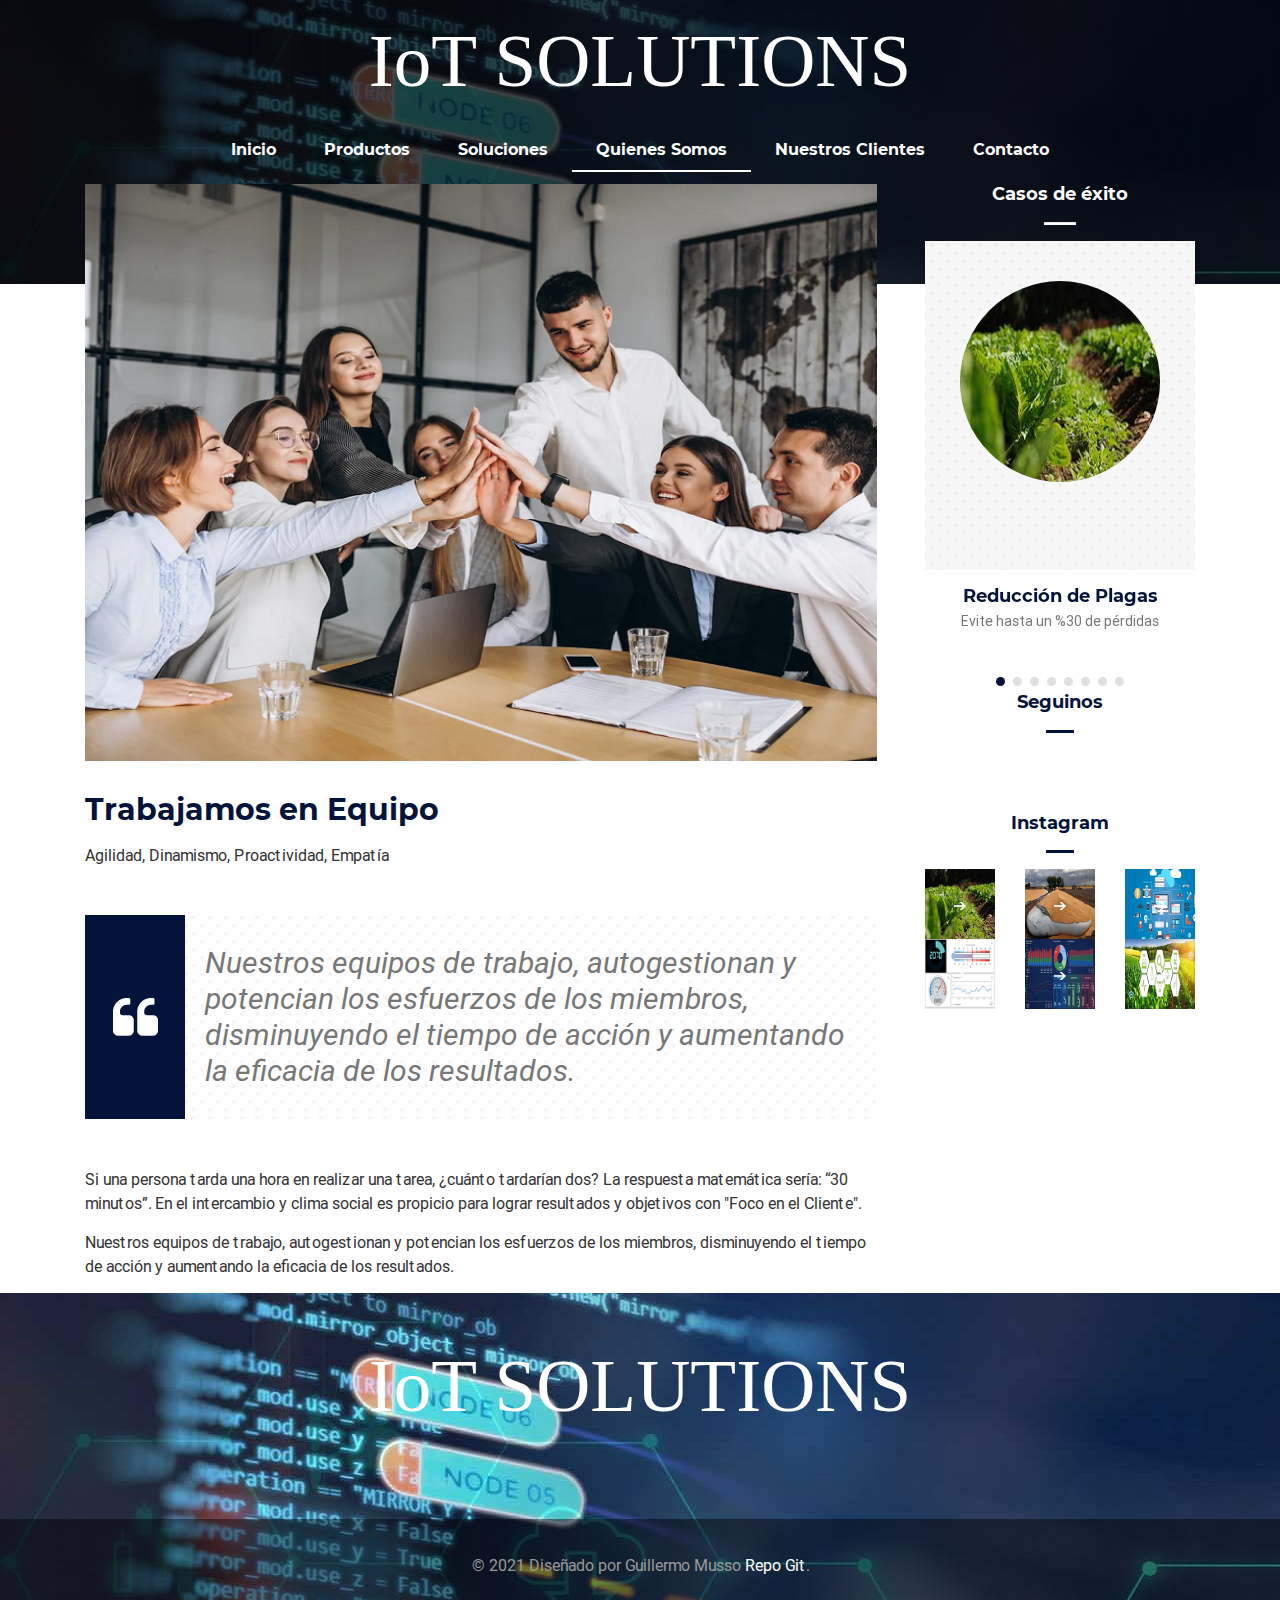
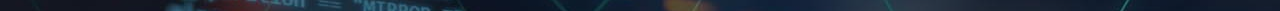
<file: Proyecto/quienesSomos.html>
<!doctype html>
<html lang="en">
<head>
    <meta charset="utf-8">
    <meta name="description" content="Soluciones, Proyectos y Servicios IoT">
    <meta name="keywords" content="IoT, M2M, Internet of Things, Proyectos">
    <meta name="viewport" content="width=device-width, initial-scale=1, shrink-to-fit=no">
    <link rel="stylesheet" href="https://use.fontawesome.com/releases/v5.7.2/css/all.css"
        integrity="sha384-fnmOCqbTlWIlj8LyTjo7mOUStjsKC4pOpQbqyi7RrhN7udi9RwhKkMHpvLbHG9Sr" crossorigin="anonymous">
    <link rel="stylesheet" href="assets/css/bootstrap.min.css">
    <link rel="stylesheet" href="assets/css/style.css">
    <title>Guillermo Musso</title>
</head>
<body class="article-pg">
    <header class="mt-0 pt-0">
        <div class="bg-cover clearfix pt-3">
            <h2 class="logo">IoT SOLUTIONS</h2>
            <nav class="nav nav-fill mx-auto">
                <li class="nav-item">
                    <a class="nav-link" href="https://facebook.com" target="_blank"><i
                            class="fab fa-facebook-f"></i></a>
                </li>
                <li class="nav-item">
                    <a class="nav-link" href="https://twitter.com" target="_blank"><i
                            class="fab fa-twitter"></i></a>
                </li>
                <li class="nav-item">
                    <a class="nav-link" href="https://www.instagram.com/"><i class="fab fa-instagram"></i></a>
                </li>
                <li class="nav-item">
                    <a class="nav-link" href="https://www.google.com/"><i class="fab fa-google-plus-g"></i></a>
                </li>
            </nav>
            <input type="text" id="nav-search" class="nav-search mx-auto" name="" class="form-control">
            <div class="ml-0 mr-0 pb-1">
                <nav class="navbar navbar-expand-md">
                    <button class="navbar-toggler ml-auto" data-target="#my-nav" data-toggle="collapse"
                        aria-controls="my-nav" aria-expanded="false" onclick="myFunction(this)"
                        aria-label="Toggle navigation">
                        <span class="bar1"></span> <span class="bar2"></span> <span class="bar3"></span>
                    </button>
                    <div id="my-nav" class="collapse navbar-collapse">
                        <ul class="navbar-nav mx-auto">
                            <li class="nav-item">
                                <a class="nav-link" href="index.html">Inicio</a>
                            </li>
                            <li class="nav-item">
                                <a class="nav-link" href="productos.html">Productos</a>
                            </li>
                            <li class="nav-item">
                                <a class="nav-link" href="soluciones.html">Soluciones</a>
                            </li>
                            <li class="nav-item">
                                <a class="nav-link" style="color: rgb(255, 255, 255); border-bottom: 2px solid white;" href="quienesSomos.html">Quienes Somos</a>
                            </li>
                            <li class="nav-item">
                                <a class="nav-link" href="nuestrosClientes.html">Nuestros Clientes</a>
                            </li>
                            <li class="nav-item">
                                <a class="nav-link" href="contacto.html">Contacto</a>
                            </li>
                        </ul>
                    </div>
                </nav>
            </div>
        </div>
    </header>
    <div class="container-fluid ar-content">
        <div class="container">
            <div class="row">
                <div class="col-lg-9 pr-5">
                    <div class="card ar-img-over">
                        <img class="card-img" src="assets/images/quienesSomos.png" alt="">
                        <div class="card-img-overlay">
                            <a href="quienesSomos.html" class="d-flex align-items-center justify-content-center"><img
                                    src="assets/images/full-screen.png" alt=""></a>
                        </div>
                    </div>
                    <div class="row date-time mt-3">
                    </div>
                    <h2>Trabajamos en Equipo</h2>
                    <p>Agilidad, Dinamismo, Proactividad, Empatía</p>    
                    <div class="media my-5">
                        <div class="q-box d-flex align-items-center justify-content-center"><img
                                src="assets/images/quote.png" alt=""></div>
                        <div class="bbg media-body">
                            <h5 class="mb-0">Nuestros equipos de trabajo, autogestionan y potencian los esfuerzos de los miembros, disminuyendo el tiempo de acción y aumentando la eficacia de los resultados.</h5>
                        </div>
                    </div>
                    <p>
                        Si una persona tarda una hora en realizar una tarea, ¿cuánto tardarían dos? La respuesta matemática sería: “30 minutos”. En el intercambio y clima social es propicio para lograr resultados y objetivos con "Foco en el Cliente".
                    </p>
                    <p> Nuestros equipos de trabajo, autogestionan y potencian los esfuerzos de los miembros, disminuyendo el tiempo de acción y aumentando la eficacia de los resultados.
                    </p>
                </div>
                <div class="col-lg-3 pl-0">
                    <div class="sidebar">
                        <h3 class="text-center text-white">Casos de éxito</h3>
                        <hr class="bg-white" />
                        <div class="owl-carousel owl-carousel4 owl-theme">
                            <div>
                                <div class="card pb-5"><a href="productos.html"><img class="card-img link-img rounded"
                                        src="assets/images/cexito1.png" alt=""></a>
                                </div>
                                <h3 class="text-center mt-3 mb-0">Reducción de Plagas</h3>
                                <p class="text-center mt-1 third-clr">Evite hasta un %30 de pérdidas</p>
                            </div>
                            <div>
                                <div class="card pb-5"><a href="productos.html"> <img class="card-img link-img rounded"
                                        src="assets/images/cexito2.png" alt=""></a>
                                </div>
                                <h3 class="text-center mt-3 mb-0">Rendimiento al Cosechar</h3>
                                <p class="text-center mt-1 third-clr">Mejore el rendimiento al cosechar hasta un %25</p>
                            </div>
                            <div>
                                <div class="card pb-5"><a href="productos.html"><img class="card-img link-img rounded"
                                        src="assets/images/cexito3.png" alt=""></a>
                                </div>
                                <h3 class="text-center mt-3 mb-0">Alerta Temprana</h3>
                                <p class="text-center mt-1 third-clr">Alerta temprana ante vandalismo</p>
                            </div>
                            <div>
                                <div class="card pb-5"><a href="productos.html"><img class="card-img link-img rounded"
                                        src="assets/images/cexito4.png" alt=""></a>
                                </div>
                                <h3 class="text-center mt-3 mb-0">Plataforma Low Code</h3>
                                <p class="text-center mt-1 third-clr">Más de 100 Clientes se autogestionan sus aplicaciones.</p>
                            </div>
                            <div>
                                <div class="card pb-5"><a href="soluciones.html"><img class="card-img link-img rounded"
                                        src="assets/images/cuidadoDelAgua.png" alt=""></a>
                                </div>
                                <h3 class="text-center mt-3 mb-0">Reducción de Pérdidas</h3>
                                <p class="text-center mt-1 third-clr">Evite hasta un %30 de pérdidas de agua</p>
                            </div>
                            <div>
                                <div class="card pb-5"><a href="soluciones.html"><img class="card-img link-img rounded"
                                        src="assets/images/cexitoAgua1.png" alt=""></a>
                                </div>
                                <h3 class="text-center mt-3 mb-0">Reducción de Energía</h3>
                                <p class="text-center mt-1 third-clr">Hasta un %35 de consumo eléctrico</p>
                            </div>
                            <div>
                                <div class="card pb-5"><a href="soluciones.html"><img class="card-img link-img rounded"
                                        src="assets/images/cexitoAgua3.png" alt=""></a>
                                </div>
                                <h3 class="text-center mt-3 mb-0">Alerta Temprana</h3>
                                <p class="text-center mt-1 third-clr">Reduzca los cortes de servicio</p>
                            </div>
                            <div>
                                <div class="card pb-5"><a href="soluciones.html"><img class="card-img link-img rounded"
                                        src="assets/images/cexito4.png" alt=""></a>
                                </div>
                                <h3 class="text-center mt-3 mb-0">Plataforma Low Code</h3>
                                <p class="text-center mt-1 third-clr">Genere aplicaciones para sus clientes.</p>
                            </div>
                        </div>
                        </div>
                        <h3 class="text-center">Seguinos</h3>
                        <hr class="mx-auto" />
                        <nav class="nav nav-fill mx-auto mb-5">
                            <li class="nav-item">
                                <a class="nav-link" href="https://facebook.com" target="_blank"><i
                                        class="fab fa-facebook-f"></i></a>
                            </li>
                            <li class="nav-item">
                                <a class="nav-link" href="https://twitter.com" target="_blank"><i
                                        class="fab fa-twitter"></i></a>
                            </li>
                            <li class="nav-item">
                                <a class="nav-link" href="https://www.instagram.com/"><i class="fab fa-instagram"></i></a>
                            </li>
                            <li class="nav-item">
                                <a class="nav-link" href="https://www.google.com/"><i class="fab fa-google-plus-g"></i></a>
                            </li>
                        </nav>
                        <h3 class="text-center">Instagram</h3>
                        <hr class="mx-auto" />
                        <div class="row insta-links mt-2">
                            <div class="col-md-4 col-sm-6 col-6">
                                <div class="card">
                                    <img class="card-img w-100" src="assets/images/insta1.png" alt="">
                                    <div class="card-img-overlay d-flex justify-content-center align-items-center">
                                        <a href="https://www.instagram.com"><img src="assets/images/right-icon.png" alt=""></a>
                                    </div>
                                </div>
                            </div>
                            <div class="col-md-4 col-sm-6 col-6">
                                <div class="card">
                                    <img class="card-img w-100" src="assets/images/insta2.png" alt="">
                                    <div class="card-img-overlay d-flex justify-content-center align-items-center">
                                        <a href="https://www.instagram.com"><img src="assets/images/right-icon.png" alt=""></a>
                                    </div>
                                </div>
                            </div>
                            <div class="col-md-4 col-sm-6 col-6">
                                <div class="card">
                                    <img class="card-img w-100" src="assets/images/insta3.png" alt="">
                                    <div class="card-img-overlay d-flex justify-content-center align-items-center">
                                        <a href="https://www.instagram.com"><img src="assets/images/right-icon.png" alt=""></a>
                                    </div>
                                </div>
                            </div>
                            <div class="col-md-4 col-sm-6 col-6">
                                <div class="card">
                                    <img class="card-img w-100" src="assets/images/insta4.png" alt="">
                                    <div class="card-img-overlay d-flex justify-content-center align-items-center">
                                        <a href="https://www.instagram.com"><img src="assets/images/right-icon.png" alt=""></a>
                                    </div>
                                </div>
                            </div>
                            <div class="col-md-4 col-sm-6 col-6">
                                <div class="card">
                                    <img class="card-img w-100" src="assets/images/insta5.png" alt="">
                                    <div class="card-img-overlay d-flex justify-content-center align-items-center">
                                        <a href="https://www.instagram.com"><img src="assets/images/right-icon.png" alt=""></a>
                                    </div>
                                </div>
                            </div>
                            <div class="col-md-4 col-sm-6 col-6">
                                <div class="card">
                                    <img class="card-img w-100" src="assets/images/insta6.png" alt="">
                                    <div class="card-img-overlay d-flex justify-content-center align-items-center">
                                        <a href="https://www.instagram.com"><img src="assets/images/right-icon.png" alt=""></a>
                                    </div>
                                </div>
                            </div>
                        </div>
                    </div>
                </div>
            </div>
        </div>
    </div>
    <footer class="container-fluid pt-5">
        <div class="container">
            <h2 class="logo text-center">IoT SOLUTIONS</h2>
            <nav class="nav nav-fill mx-auto mt-5">
                <li class="nav-item">
                    <a class="nav-link" href="https://facebook.com" target="_blank"><i
                            class="fab fa-facebook-f"></i></a>
                </li>
                <li class="nav-item">
                    <a class="nav-link" href="https://facebook.com" target="_blank"><i
                            class="fab fa-twitter"></i></a>
                </li>
                <li class="nav-item">
                    <a class="nav-link" href="https://www.instagram.com/"><i class="fab fa-instagram"></i></a>
                </li>
                <li class="nav-item">
                    <a class="nav-link" href="https://www.google.com/"><i class="fab fa-google-plus-g"></i></a>
                </li>
            </nav>
        </div>
        <div class="copyright mt-4">
            <p class="text-center">&copy; 2021 Diseñado por Guillermo Musso
<a href="https://github.com/gmussocoder/html.git" target="_blank" class="text-white">Repo Git</a>.</p>
        </div>
    </footer>
    <script src="assets/js/popper.min.js"></script>
    <script src="assets/js/jquery-1.12.0.min.js"></script>
    <script src="assets/js/bootstrap.min.js"></script>
    <script src="assets/js/owl.carousel.min.js"></script>
    <script src="assets/js/article.js"></script>
</body>
</html>
</file>
<file: Proyecto/assets/css/style.css>
html, body, div, span, applet, object, iframe,
h1, h2, h3, h4, h5, h6, p, blockquote, pre,
a, abbr, acronym, address, big, cite, code,
del, dfn, em, img, ins, kbd, q, s, samp,
small, strike, strong, sub, sup, tt, var,
b, u, i, center,
dl, dt, dd, ol, ul, li,
fieldset, form, label, legend,
table, caption, tbody, tfoot, thead, tr, th, td,
article, aside, canvas, details, embed,
figure, figcaption, footer, header, hgroup,
menu, nav, output, ruby, section, summary,
time, mark, audio, video {
  margin: 0;
  padding: 0; }

@font-face {
  font-family: "Roboto-Regular";
  src: url(../fonts/Roboto-Regular.ttf); }
@font-face {
  font-family: "Montserrat-Bold";
  src: url(../fonts/Montserrat-Bold.ttf); }
@font-face {
  font-family: "Roboto-Regular";
  src: url(../fonts/Roboto-Regular.ttf); }
@font-face {
  font-family: "Roboto-Italic";
  src: url(../fonts/Roboto-Italic.ttf); }
body {
  font-family: "Roboto-Regular";
  font-size: 16px; }

h1, h2, h3, h4, h5, h6 {
  font-family: "Montserrat-Bold"; }

.container-fluid {
  padding: 0; }

.card {
  border: none;
  border-radius: 0; }
  .card img {
    border-radius: 0; }

header .card a, .vr-gallery a.btn {
  background-color: #1f46aa;
  width: 200px;
  padding: 12px 0;
  color: #ffffff;
  font-family: "Montserrat-Bold";
  margin-top: 20px;
  border-radius: 0; }
  header .card a:hover, .vr-gallery a.btn:hover {
    background: #ffffff;
    color: #03133a; }

header {
  background-image: url(../images/Home.png);
  text-align: center;
  padding: 20px 0;
  padding-bottom: 50px; }
  header .bg-cover {
    background: rgba(0, 0, 0, 0.7); }
  header .input-group input {
    display: none; }
  header h2.logo {
    font-size: 75px;
    font-family: "Calibri";
    color: #ffffff; }
  header .nav-fill {
    max-width: 250px; }
    header .nav-fill a {
      color: #ffffff; }
    header .nav-fill li:hover a {
      color: #00f3ff; }
  header .navbar li.nav-item a.nav-link {
    font-family: "Montserrat-Bold";
    color: #ffffff;
    padding-right: 1.5rem;
    padding-left: 1.5rem; }
  header .card {
    color: #ffffff; }
    header .card p {
      text-transform: uppercase; }
    header .card hr {
      margin-top: 5px;
      width: 30px;
      border: 1px solid #03133a; }
    header .card h2 {
      font-size: 40px;
      max-width: 510px;
      margin: 20px auto; }
    @media (max-width: 1299px) {
      header .card h2 {
        font-size: 24px; }
      header .card a {
        width: auto;
        padding: 8px 15px;
        font-size: 12px; } }
    @media (max-width: 767px) {
      header .card h2 {
        font-size: 36px; }
      header .card a {
        width: auto;
        padding: 12px 15px;
        font-size: 16px; } }
    @media (max-width: 500px) {
      header .card h2 {
        font-size: 24px; }
      header .card a {
        width: auto;
        padding: 8px 15px;
        font-size: 14px; } }
  header .col-md-3 {
    text-align: center;
    padding: 5px 2.5px !important; }
    header .col-md-3.first {
      padding-left: 15px !important; }
    header .col-md-3.last {
      padding-right: 15px !important; }
    header .col-md-3 img {
      max-height: 227px; }
    header .col-md-3 h5 {
      position: relative;
      left: 50%;
      top: 50%;
      transform: translate(-50%, -50%); }
  header .bar1, header .bar2, header .bar3 {
    width: 25px;
    height: 2px;
    background-color: #fff;
    margin: 5px 0;
    transition: 0.4s;
    display: block;
    position: relative; }
  header .change .bar1 {
    -webkit-transform: rotate(-42deg) translate(-2px, 6px);
    transform: rotate(-42deg) translate(-2px, 6px); }
  header .change .bar2 {
    opacity: 0; }
  header .change .bar3 {
    -webkit-transform: rotate(46deg) translate(-4px, -8px);
    transform: rotate(46deg) translate(-4px, -8px); }

.nav-search {
  display: none;
  max-width: 600px;
  width: 100%;
  margin: 10px 0;
  padding: 10px;
  height: auto; }

.toggle-search {
  margin-top: 12px;
  cursor: pointer; }

.owl-carousel, .owl-carousel .owl-item {
  -webkit-tap-highlight-color: transparent;
  position: relative; }

.owl-carousel {
  display: none;
  width: 100%;
  z-index: 1; }

.owl-carousel .owl-stage {
  position: relative;
  -ms-touch-action: pan-Y;
  touch-action: manipulation;
  -moz-backface-visibility: hidden; }

.owl-carousel .owl-stage:after {
  content: ".";
  display: block;
  clear: both;
  visibility: hidden;
  line-height: 0;
  height: 0; }

.owl-carousel .owl-stage-outer {
  position: relative;
  overflow: hidden;
  -webkit-transform: translate3d(0, 0, 0); }

.owl-carousel .owl-item, .owl-carousel .owl-wrapper {
  -webkit-backface-visibility: hidden;
  -moz-backface-visibility: hidden;
  -ms-backface-visibility: hidden;
  -webkit-transform: translate3d(0, 0, 0);
  -moz-transform: translate3d(0, 0, 0);
  -ms-transform: translate3d(0, 0, 0); }

.owl-carousel .owl-item {
  min-height: 1px;
  float: left;
  -webkit-backface-visibility: hidden;
  -webkit-touch-callout: none; }

.owl-carousel .owl-item img {
  display: block;
  width: 100%; }

.owl-carousel .owl-dots.disabled, .owl-carousel .owl-nav.disabled {
  display: none; }

.no-js .owl-carousel, .owl-carousel.owl-loaded {
  display: block; }

.owl-carousel .owl-dot, .owl-carousel .owl-nav .owl-next, .owl-carousel .owl-nav .owl-prev {
  cursor: pointer;
  -webkit-user-select: none;
  -khtml-user-select: none;
  -moz-user-select: none;
  -ms-user-select: none;
  user-select: none; }

.owl-carousel .owl-nav button.owl-next, .owl-carousel .owl-nav button.owl-prev, .owl-carousel button.owl-dot {
  background: 0 0;
  color: inherit;
  border: none;
  padding: 0 !important;
  font: inherit; }

.owl-carousel.owl-loading {
  opacity: 0;
  display: block; }

.owl-carousel.owl-hidden {
  opacity: 0; }

.owl-carousel.owl-refresh .owl-item {
  visibility: hidden; }

.owl-carousel.owl-drag .owl-item {
  -ms-touch-action: pan-y;
  touch-action: pan-y;
  -webkit-user-select: none;
  -moz-user-select: none;
  -ms-user-select: none;
  user-select: none; }

.owl-carousel.owl-grab {
  cursor: move;
  cursor: grab; }

.owl-carousel.owl-rtl {
  direction: rtl; }

.owl-carousel.owl-rtl .owl-item {
  float: right; }

.owl-carousel .animated {
  animation-duration: 1s;
  animation-fill-mode: both; }

.owl-carousel .owl-animated-in {
  z-index: 0; }

.owl-carousel .owl-animated-out {
  z-index: 1; }

.owl-carousel .fadeOut {
  animation-name: fadeOut; }

@keyframes fadeOut {
  0% {
    opacity: 1; }
  100% {
    opacity: 0; } }
.owl-height {
  transition: height .5s ease-in-out; }

.owl-carousel .owl-item .owl-lazy {
  opacity: 0;
  transition: opacity .4s ease; }

.owl-carousel .owl-item .owl-lazy:not([src]), .owl-carousel .owl-item .owl-lazy[src^=""] {
  max-height: 0; }

.owl-carousel .owl-item img.owl-lazy {
  transform-style: preserve-3d; }

.owl-carousel .owl-video-wrapper {
  position: relative;
  height: 100%;
  background: #000; }

.owl-carousel .owl-video-play-icon {
  position: absolute;
  height: 80px;
  width: 80px;
  left: 50%;
  top: 50%;
  margin-left: -40px;
  margin-top: -40px;
  background: url(owl.video.play.png) no-repeat;
  cursor: pointer;
  z-index: 1;
  -webkit-backface-visibility: hidden;
  transition: transform .1s ease; }

.owl-carousel .owl-video-play-icon:hover {
  -ms-transform: scale(1.3, 1.3);
  transform: scale(1.3, 1.3); }

.owl-carousel .owl-video-playing .owl-video-play-icon, .owl-carousel .owl-video-playing .owl-video-tn {
  display: none; }

.owl-carousel .owl-video-tn {
  opacity: 0;
  height: 100%;
  background-position: center center;
  background-repeat: no-repeat;
  background-size: contain;
  transition: opacity .4s ease; }

.owl-carousel .owl-video-frame {
  position: relative;
  z-index: 1;
  height: 100%;
  width: 100%; }

.video-player {
  padding: 40px 0; }
  .video-player hr {
    background-color: #333333;
    margin-top: 100px; }
  .video-player .screen {
    max-height: 500px;
    width: 100%;
    height: 100%; }
    .video-player .screen iframe {
      width: 100%; }
  .video-player .play-list {
    max-width: 900px;
    margin: 20px auto; }
  .video-player .owl-stage-outer img {
    cursor: pointer; }
  .video-player .owl-nav {
    margin-top: -75px;
    display: block !important;
    left: 0;
    right: 0;
    position: relative; }
    .video-player .owl-nav .owl-prev, .video-player .owl-nav .owl-next {
      float: left;
      color: #ffffff !important;
      background: #03133a !important;
      border-radius: 3px;
      box-shadow: 0px 3px 9px 0px rgba(0, 0, 0, 0.48);
      width: 41px;
      height: 41px;
      margin-left: -20px;
      font-size: 12px !important; }
    .video-player .owl-nav .owl-next {
      right: 0;
      float: right;
      margin-right: -20px; }

.light-bg {
  background: #f7f7f7; }

.vr-gallery p {
  font-size: 15px;
  color: #444444; }
  .vr-gallery p small {
    font-size: 11px;
    color: #03133a;
    text-transform: uppercase;
    font-weight: 700;
    letter-spacing: 2px; }
.vr-gallery .pd-md {
  padding-left: 0 !important;
  padding-right: 0 !important;
  margin-left: 0 !important;
  margin-right: 0 !important; }
  .vr-gallery .pd-md img {
    width: 100%; }
@media (max-width: 767px) {
  .vr-gallery .col-md-4 {
    padding-left: 0 !important;
    padding-right: 0 !important;
    margin-left: 0 !important;
    margin-right: 0 !important; } }
.vr-gallery h3 {
  font-size: 18px;
  color: #333333;
  margin-top: 5px;
  margin-bottom: 20px; }
.vr-gallery .cus-pd {
  padding: 50px 55px 10px 55px; }
.vr-gallery .cus-pd2 {
  padding: 40px 45px 10px 45px; }
.vr-gallery .card {
  height: 100%; }
  .vr-gallery .card img {
    width: 100%; }
  .vr-gallery .card .card-img-overlay h5 {
    font-size: 22px;
    color: #ffffff; }
  .vr-gallery .card .card-img-overlay.opacity {
    background-color: rgba(0, 0, 0, 0.459); }
.vr-gallery .cus-arrow-left::before, .vr-gallery .cus-arrow-up::before {
  position: absolute;
  content: "";
  border: 20px solid transparent; }
.vr-gallery .cus-arrow-left::before {
  border-color: transparent #f7f7f7 transparent transparent;
  left: 0;
  margin-left: -40px;
  top: 20px; }
@media (max-width: 991px) {
  .vr-gallery .cus-arrow-left {
    padding-left: 15px;
    padding-right: 15px; }
    .vr-gallery .cus-arrow-left::before {
      border-width: 15px;
      border-color: transparent transparent #f7f7f7 transparent;
      margin-top: -50px;
      left: 50px; } }
.vr-gallery .cus-arrow-up::before {
  border-width: 15px;
  border-color: transparent transparent #f7f7f7 transparent;
  margin-top: -70px;
  left: 20px; }
.vr-gallery .contact-box {
  background: #f7f7f7;
  display: inline-block;
  max-width: 382px;
  padding: 40px 55px 40px 55px;
  position: absolute;
  left: 0;
  bottom: 0; }
  .vr-gallery .contact-box::after {
    position: absolute;
    content: "";
    border: 15px solid transparent;
    border-color: #03133a;
    right: 0;
    top: 0; }
.vr-gallery a.btn {
  width: 225px; }
  .vr-gallery a.btn:hover {
    background: #f7f7f7; }
.vr-gallery .play-1 {
  position: absolute;
  left: 50%;
  top: 40%;
  transform: translate(-50%, -40%); }
  .vr-gallery .play-1 + h5 {
    position: absolute;
    left: 0;
    right: 0;
    top: 55%;
    transform: translateY(-55%); }

.bg-gray {
  background: #f7f7f7; }

.yu2fvl {
  z-index: 9999;
  top: 0; }

.yu2fvl-iframe {
  display: block;
  height: 100%;
  width: 100%;
  border: 0; }

.yu2fvl-overlay {
  z-index: 9998;
  background: #000;
  opacity: 0.8; }

.yu2fvl-close {
  position: absolute;
  top: -20px;
  right: -20px;
  color: #fff;
  border: 0;
  background: none;
  cursor: pointer; }

.fh5co-recent-news h2 {
  font-size: 30px;
  color: #03133a; }
.fh5co-recent-news hr {
  background: #03133a;
  margin: 10px auto;
  width: 60px;
  height: 3px; }
.fh5co-recent-news .card-img-overlay {
  background-color: rgba(0, 0, 0, 0.67);
  transition: all 0.5s;
  -webkit-transition: all 0.5s;
  -ms-transition: all 0.5s;
  -moz-transition: all 0.5s; }
  .fh5co-recent-news .card-img-overlay .top-area, .fh5co-recent-news .card-img-overlay .bottom-area {
    display: none; }
  .fh5co-recent-news .card-img-overlay:hover {
    background-color: rgba(0, 0, 0, 0); }
    .fh5co-recent-news .card-img-overlay:hover .top-area, .fh5co-recent-news .card-img-overlay:hover .bottom-area {
      display: block; }
.fh5co-recent-news .top-area {
  background-color: rgba(0, 0, 0, 0.612);
  position: absolute;
  display: block;
  padding: 15px;
  left: 0;
  right: 0;
  top: 0; }
  .fh5co-recent-news .top-area .fa-heart {
    color: #777777; }
.fh5co-recent-news .bottom-area {
  position: absolute;
  display: block;
  padding: 15px;
  left: 0;
  right: 0;
  bottom: 0;
  font-size: 14px;
  font-family: "Roboto-Italic";
  background-color: rgba(0, 0, 0, 0.612); }
  .fh5co-recent-news .bottom-area h4 {
    font-size: 16px; }

.stay {
  background: url(../images/stay-bg.png);
  background-repeat: repeat; }
  .stay h2 {
    font-size: 48px;
    color: #03133a; }
  .stay p {
    font-family: "Roboto-Italic";
    font-size: 15px;
    color: #131313; }
  .stay input {
    border: none;
    font-size: 16px;
    font-family: "Roboto-Regular";
    padding: 15px;
    border-radius: 0;
    height: auto; }
  .stay ::placeholder {
    font-family: "Roboto-Regular";
    color: rgba(19, 19, 19, 0.2); }
  .stay button {
    width: 139px;
    font-family: "Montserrat-Bold";
    font-size: 16px;
    padding: 15px 0;
    margin-top: -2px;
    border-radius: 0;
    background: #03133a;
    border-color: #03133a; }
    .stay button:hover {
      background: #06236a;
      border-color: #06236a; }

footer {
  background-image: url(../images/Home.png); }
  footer h2.logo {
    font-size: 75px;
    font-family: "Angeline_Vintage";
    color: #ffffff; }
  footer .nav-fill {
    max-width: 250px; }
    footer .nav-fill a {
      color: #ffffff; }
    footer .nav-fill li:hover a {
      color: #00f3ff; }
  footer .copyright {
    padding: 34px 0;
    background-color: rgba(0, 0, 0, 0.451); }
    footer .copyright p {
      color: #999999; }

.article-pg header {
  padding-bottom: 0; }
  .article-pg header .bg-cover {
    padding-bottom: 100px; }
.article-pg .breadc {
  max-width: 150px; }
  .article-pg .breadc .nav-item .nav-link {
    font-size: 12px;
    color: #ffffff !important; }

.ar-img-over:hover .card-img-overlay {
  display: block; }
.ar-img-over .card-img-overlay {
  background-color: rgba(0, 0, 0, 0.251);
  margin: 25px;
  display: none;
  padding: 0; }
  .ar-img-over .card-img-overlay a {
    display: inline-block;
    height: 53px;
    width: 53px;
    background: #0d131f; }

.date-time a {
  color: #00000f;
  font-size: 14px;
  font-size: "Roboto-Italic";
  text-decoration: none !important; }

.ar-content {
  margin-top: -100px;
  position: relative;
  z-index: 5; }
  .ar-content h2 {
    color: #03133a;
    font-size: 30px;
    margin: 15px 0; }
  .ar-content p {
    color: #333333;
    line-height: 1.5;
    margin: 15px 0; }
  .ar-content .q-box {
    background: #03133a;
    width: 100px; }
  .ar-content .my-5.media {
    align-items: stretch; }
    .ar-content .my-5.media .bbg.media-body {
      padding: 30px 20px;
      background: url(../images/quote-bg.png); }
    .ar-content .my-5.media h5 {
      font-family: "Roboto-Italic";
      font-size: 30px;
      color: #777777; }
  .ar-content .fs-35 {
    font-size: 35px; }
  .ar-content hr {
    background-color: #03133a;
    width: 28px;
    height: 2px; }
  .ar-content .second-clr {
    color: #616161; }
  .ar-content .img-tag {
    color: #777777;
    font-size: 12px;
    margin-bottom: 5px; }
  .ar-content h3 {
    color: #03133a;
    font-size: 18px; }
  .ar-content .nav-fill {
    max-width: 280px; }
    .ar-content .nav-fill a {
      color: #9e9e9e;
      font-size: 12px;
      padding: 0.5rem 0; }
    .ar-content .nav-fill span {
      font-size: 18px;
      color: #9e9e9e; }
  .ar-content a.btn {
    width: 130px;
    padding: 10px 0;
    background: #03133a;
    color: #ffffff;
    border-radius: 0;
    font-family: "Montserrat-Bold";
    font-size: 12px;
    display: block;
    border-color: #03133a;
    transition: all 0.5s;
    -webkit-transition: all 0.5s;
    -moz-transition: all 0.5s;
    border-width: 2px; }
    .ar-content a.btn:hover {
      background: #ffffff;
      color: #03133a; }

.comment-section hr {
  margin-bottom: -1px; }
.comment-section .media:first-of-type {
  border-top: 1px solid #e0e0e0; }
.comment-section .card-img-overlay {
  background-color: rgba(0, 0, 0, 0.251);
  margin: 6px;
  padding: 0; }
.comment-section h4 {
  font-size: 16px; }
.comment-section p {
  margin-top: 5px; }
  .comment-section p span {
    font-size: 12px;
    color: #777777; }
  .comment-section p a {
    font-size: 12px;
    color: #03133a; }
.comment-section .both-border {
  border-top: 1px solid #e0e0e0;
  border-bottom: 1px solid #e0e0e0; }
.comment-section .bottom-border {
  border-bottom: 1px solid #e0e0e0; }

.comment-form input {
  border-radius: 0;
  border: none;
  border-bottom: 1px solid #e0e0e0;
  padding-left: 0;
  outline: none !important;
  box-shadow: none !important;
  font-size: 14px; }
.comment-form textarea {
  box-shadow: none !important;
  resize: none;
  border-radius: 0;
  border: none;
  border-bottom: 1px solid #e0e0e0;
  padding-left: 0;
  min-height: 120px;
  font-size: 14px; }
.comment-form ::placeholder {
  font-family: "Roboto-Regular";
  color: #bdbdbd; }
.comment-form hr {
  margin-bottom: -1px;
  border-radius: 5px; }
.comment-form hr.s-br {
  margin: 0;
  background: #e0e0e0;
  border: none;
  height: 1px;
  width: 100%; }
.comment-form button {
  background: #03133a;
  font-size: 12px;
  font-family: "Montserrat-Bold";
  color: #fff;
  width: 130px;
  padding: 8px 0;
  border-radius: 0; }

.sidebar hr {
  background: #03133a;
  width: 32px; }
.sidebar .card-img.rounded {
  border-radius: 50% !important;
  width: 100%;
  max-width: 200px;
  height: auto;
  margin: 40px auto; }
.sidebar .card.pb-5 {
  background: url(../images/stay-bg.png); }
.sidebar .third-clr {
  color: #777777;
  font-size: 14px; }
.sidebar .owl-dots {
  text-align: center;
  display: block !important; }
  .sidebar .owl-dots span {
    position: relative;
    height: 9px;
    width: 9px;
    display: block;
    background-color: #e0e0e0;
    margin: 0 4px;
    border-radius: 50%; }
  .sidebar .owl-dots button {
    box-shadow: none !important;
    outline: none; }
  .sidebar .owl-dots .active {
    box-shadow: none; }
    .sidebar .owl-dots .active span {
      background: #03133a; }
.sidebar .card.bg-gray {
  padding: 35px; }
  .sidebar .card.bg-gray hr {
    background: #03133a; }
  .sidebar .card.bg-gray p {
    color: #333333; }
    .sidebar .card.bg-gray p span {
      font-size: 14px;
      color: #777777; }
.sidebar .nav-fill .nav-item .nav-link {
  color: #03133a;
  font-size: 16px; }
.sidebar .insta-links {
  margin: 0 -8px; }
  .sidebar .insta-links .card-img-overlay {
    background-color: rgba(3, 19, 0, 0.702);
    margin: 6px;
    padding: 0;
    display: none !important; }
  .sidebar .insta-links .card:hover .card-img-overlay {
    display: flex !important; }
  .sidebar .insta-links .col-md-4 {
    padding: 8px; }

.tranding-posts a {
  color: #333333;
  font-size: 16px;
  text-decoration: none; }
.tranding-posts p {
  font-size: 13px;
  color: #777777; }
.tranding-posts .media {
  align-items: stretch; }
  .tranding-posts .media:hover a {
    color: #03133a;
    font-family: "Montserrat-Bold"; }

@media (max-width: 767px) {
  .mt-md-4 {
    margin-top: 50px; } }
@media (max-width: 991px) {
  .ar-content .col-lg-9 {
    padding-right: 15px !important; }
  .ar-content .col-lg-3 {
    padding-left: 15px !important; } }
</file>
<file: Proyecto/assets/css/tooplate-infinite-loop.css>
@import url("https://fonts.googleapis.com/css?family=Raleway:100,300,400,500,700,900");

body {
	font-family: "raleway", sans-serif;
	font-size: 1.2em;
	background-color:#ffffff;
  color: #001828;
  margin: 0;
  padding: 0;
  overflow-x: hidden;
}
a {
  transition: all 0.3s ease;
  color: #38B;
}

a:hover,
a:focus {
  text-decoration: none;
  color: #D40;
}

a:focus {
  outline: none;
}

.grecaptcha-badge {opacity:0; display:none !important;}

.margin-squares{
		margin-left:110px; 
}

.box-text-align{
	text-align:left !important;
}

.btn {
  padding: 8px 32px;
}

.btn:hover {
  background-color: #ced4da;
}

blockquote {
  font-size: 0.86em;
  line-height: 1.8em;
}

.tm-section-pad-top {
  padding-top: 40px;
  padding-bottom: 40px;
}

.tm-content-box {
  padding-top: 20px;
  padding-bottom: 40px;
}

.tm-text-primary {
  color: 000000; /*#5399d5;/*#5070d0;*/
  font-size: bold;
}

.tm-text-primary-2 {
  color: #00908b !important;
}

.tm-font-big {
  font-size: 1 rem;
}

.tm-btn-primary {
  color: white;
  background-color: #369;
  padding: 14px 30px;
}

.tm-btn-primary:hover,
.tm-btn-primary:focus {
  color: white;
  background-color: #38B;
}

/* Navbar */

.tm-navbar {
  position: fixed;
  width: 100%;
  z-index: 1000;
  background-color: transparent;
  transition: all 0.3s ease;
}

.tm-navbar.scroll {
   background-color: black;
   border-bottom: 1px solid #555555;
}

.margin-comparative {
	margin-top:-20px;
	
}

.navbar-brand {
  color: white;
  font-size: 1.4rem;
  font-weight: bold;
}

.navbar-brand:hover,
.tm-navbar.scroll .navbar-brand:hover {
  color: #38B;
}

.tm-navbar.scroll .navbar-brand {
  color: #369;
}

.nav-item {
  list-style: none;
}

.tm-nav-link {
  color: white;
}

.tm-navbar.scroll .tm-nav-link {
  color: white;
}

.tm-navbar.scroll .tm-nav-link:hover,
.tm-navbar.scroll .tm-nav-link.current,
.tm-nav-link:hover {
  color: #FFF;
  background-color: #5399d5;
}

.navbar-toggler {
  border: 1px solid white;
  padding-left: 10px;
  padding-right: 10px;
}

.navbar-toggler-icon {
  color: white;
  padding-top: 6px;
}

.tm-navbar.scroll .navbar-toggler {
  border: 1px solid #707070;
}

.tm-navbar.scroll .navbar-toggler-icon {
  color: #707070;
}

p{
	text-align: justify;
	text-justify: inter-word;
	visibility: visible;
}

.chartText{
	margin-top: 3px;
	font-size:0.75em !important;
}
.hv-font{
	font-size:2.6rem;
	
}

.chartTextTitle{
	font-size:0.75em !important; 
	   
  }
.chartGreen{
	color:green;
}
.chartYellow{
	color:#fbe000;
}
.chartRed{
	color:red;
}

.lineChart{
	 border-bottom:#DDDDDD 1px solid;
}

.info_contacto { visibility:hidden; animation-delay:0.2s; color:#FFF; margin-left:20px; margin-top:30px; line-height:1; }

#infinite {
	background-color: #000;
  height: 100vh;
  min-height: 375px;
  position: relative;
}

@media (min-height: 600px) and (min-width: 1920px) {
  #infinite {
    background-size: cover;
  }
}

@media (min-height: 830px) {
  #infinite {
    background-position: center -210px;
  }
}

@media (min-height: 680px) and (max-height: 829px) {
  #infinite {
    background-position: center -300px;
  }
}

@media (min-height: 500px) and (max-height: 679px) {
  #infinite {
    background-position: center -400px;
  }
}

@media (max-height: 499px) {
  #infinite {
    background-position: center -450px;
  }
}

.tm-hero-text-container {
  width: 100%;
  height: 100%;
  display: flex;
  flex-flow: column;
  justify-content: center;
}

.tm-hero-text-container-inner {
  margin-top: -90px;
}

.tm-hero-title {
  font-size: 3.5rem;
  text-shadow: 2px 2px 2px #333;
}

.tm-hero-subtitle {
  text-shadow: 2px 2px 2px #333;
 
}

.tm-intro-next {
  position: absolute;
  bottom: 100px;
  left: 0;
  right: 0;
}

@media (max-height: 480px) {
  .tm-hero-text-container-inner {
    margin-top: -40px;
  }

  .tm-intro-next {
    bottom: 20px;
  }
}

.tm-down-arrow-link {
  display: block; 
}

.tm-down-arrow {
  	color: #FFF;
    cursor: pointer;
    background: #357;
    padding: 15px 40px;
    transition: all 0.3s ease;
}

.tm-down-arrow:hover,
.tm-down-arrow:focus {
  color: #FFF;
  background: #37A;
  padding: 20px 50px;
}

/* Introduction */

#introduction {
  padding-bottom: 100px;
}

.tm-section-title {
  font-size: 2.6rem;
  font-weight: normal;
}
 

.tm-section-subtitle {
  font-size: 1.7rem;
  font-weight: normal;
  margin: 0 !important;
   color: #00908b !important;
}



.tm-section-subtitle-2
{
  font-size: 1.7rem;
  font-weight: normal;
  margin: 0 !important;
  color: #00908b !important;
}

.tm-intro-text { 
  font-size: 1.2rem;
  color: #333;
}

.tm-icon {
  display: block;
  color: #37A;
}

.tm-continue {
	padding: 20px 0 30px 0;
}

/* Testimonials */
#testimonials {
  color: black;
  background-color: white; 
  background-size: cover;
  background-repeat: no-repeat;
  background-size: 100%;
  position: relative;
}

@media (max-width: 991px) {
}

.tm-testimonials-content {
  position: relative;
  z-index: 100;
}

.tm-bg-overlay {
  width: 100%;
  height: 100%;
  background: rgba(20, 70, 80, 0.2);
  position: absolute;
  top: 0;
  left: 0;
  right: 0;
  bottom: 0;
  z-index: 0;
}

.tm-testimonials-carousel {
  max-width: 1050px;
  margin: 0 auto;
}

.tm-testimonial-item {
  max-width: 290px;
  margin-left: 35px;
  margin-right: 35px;
}

.tm-testimonial-item img {
  border-radius: 50%;
  margin-bottom: 35px;
}

.tm-testimonial-item figcaption {
  text-align: right;
  font-style: italic;
  font-size: 1.1rem;
}



.tm-section-desc {
  max-width: 650px;
  width: 100%;
  font-size: 0.9rem;
}

.tm-gallery-container {
  padding-top: 0; 
}

.tm-gallery-item {
  margin: 0 15px;
}

.slick-dots {
  bottom: -65px;
}

.slick-dots li {
  margin: 0 13px;
}

.slick-dots li button:hover:before,
.slick-dots li button:focus:before,
.slick-dots li.slick-active button:before {
  opacity: 1;
  color: #3ba0dd;
}

.tm-testimonials-carousel .slick-dots li button:before {
  color: white;
  opacity: 0.5;
}

.tm-testimonials-carousel .slick-dots li button:hover:before,
.tm-testimonials-carousel .slick-dots li button:focus:before,
.tm-testimonials-carousel .slick-dots li.slick-active button:before {
  color: white;
  opacity: 1;
}

.slick-dots li button:before {
  font-size: 18px;
}


.grid figure {
  position: relative;
  float: left;
  overflow: hidden;
  background: #3085a3;
  text-align: center;
  cursor: pointer;
}

.grid figure img {
  position: relative;
  display: block;
  min-height: 100%;
  max-width: 100%;
  opacity: 0.8;
}

.grid figure figcaption {
  padding: 2em;
  color: #fff;
  text-transform: uppercase;
  font-size: 1.25em;
  -webkit-backface-visibility: hidden;
  backface-visibility: hidden;
}

.grid figure figcaption::before,
.grid figure figcaption::after {
  pointer-events: none;
}

.grid figure figcaption,
.grid figure figcaption > a {
  position: absolute;
  top: 0;
  left: 0;
  width: 100%;
  height: 100%;
}

.grid figure figcaption > a {
  z-index: 1000;
  text-indent: 200%;
  white-space: nowrap;
  font-size: 0;
  opacity: 0;
}

.grid figure h2 {
  word-spacing: -0.15em;
  font-size: 0.9em;
  font-weight: 300;
}

.grid figure h2 span {
  font-weight: 600;
}

.grid figure h2,
.grid figure p {
  margin: 0;
}

.grid figure p {
  letter-spacing: 1px;
  font-size: 68.5%;
}


figure.effect-honey {
  background: #4a3753;
  max-width: 220px;
}

figure.effect-honey img {
  opacity: 1;
  -webkit-transition: opacity 0.35s;
  transition: opacity 0.35s;
}

figure.effect-honey:hover img {
  opacity: 0.4;
}

figure.effect-honey figcaption::before {
  position: absolute;
  bottom: 0;
  left: 0;
  width: 100%;
  height: 10px;
  background: #38C;
  content: "";
  -webkit-transform: translate3d(0, 10px, 0);
  transform: translate3d(0, 10px, 0);
}

figure.effect-honey h2 {
  position: absolute;
  bottom: 0;
  left: 0;
  padding: 1em 1.5em;
  width: 100%;
  text-align: left;
  -webkit-transform: translate3d(0, -30px, 0);
  transform: translate3d(0, -30px, 0);
}

figure.effect-honey h2 i {
  font-style: normal;
  opacity: 0;
  -webkit-transition: opacity 0.35s, -webkit-transform 0.35s;
  transition: opacity 0.35s, transform 0.35s;
  -webkit-transform: translate3d(0, -30px, 0);
  transform: translate3d(0, -30px, 0);
}

figure.effect-honey figcaption::before,
figure.effect-honey h2 {
  -webkit-transition: -webkit-transform 0.35s;
  transition: transform 0.35s;
}

figure.effect-honey:hover figcaption::before,
figure.effect-honey:hover h2,
figure.effect-honey:hover h2 i {
  opacity: 1;
  -webkit-transform: translate3d(0, 0, 0);
  transform: translate3d(0, 0, 0);
}

.tm-container-gallery {
	padding-top: 30px;
	}


#contact {
  color: white;
  background-color: #000000;
  background-image: url("../img/infinite-loop-02.jpg");
  background-position: center;
  background-repeat: no-repeat; 
  position: relative;
  padding-bottom: 50px;
  padding-top: 100px;
}

.contact-item {
  margin-left: 20px;
  margin-bottom: 50px;
}

.item-link {
  display: flex;
  align-items: center;
}

.item-link i,
.item-link span {
  color: white;
  transition: all 0.3s ease;
}

.item-link:hover i,
.item-link:hover span {
  color: #3496d8;
}

.tm-input {
	margin: 0 0 20px 0;
	width: 90%;
  padding: 8px 20px;
  border-radius: 6px;
  border: 1px solid white;
  background: transparent;
  color: white;
}

.tm-btn-submit {
	font-size: 0.9em;
	color: #fff;
	background-color: #369;
	width: 50%;
}

.tm-btn-submit:hover {
	color: #fff;
	background-color: #38B;
}

::placeholder {
  color: white;
  opacity: 1; 
}

:-ms-input-placeholder {
  color: white;
}

::-ms-input-placeholder {
  color: white;
}

.tm-footer {
  position: absolute;
  bottom: 35px;
  left: 0;
  right: 0;
  padding: 0 15px;
}

.tm-footer a {
	color: #fff;
}

.tm-footer a:hover {
	color: #9CF;
}

.tm-footer-link {
  color: white;
}

.tm-footer-link:hover,
.tm-footer-link:focus {
  color: #38B;
  text-decoration: none;
}

p {
  line-height: 1.9;
}

@media (min-width: 768px) {
  .tm-intro-text-container {
    padding-left: 0px;
  }

  .navbar-expand-md .navbar-nav .nav-link {
    padding-right: 10px;
    padding-left: 10px;
  }
  
  
}

@media (min-width: 1200px) {
  .container {
    max-width: 1275px;
  }

  .tm-container-gallery {
    max-width: 1290px;
  }

  .tm-container-contact {
    max-width: 1063px;
  }
}

@media (max-width: 991px) {
  .tm-intro-text-container {
    padding-left: 15px;
    padding-top: 30px;
    max-width: 600px;
    margin-left: auto;
    margin-right: auto;
  }

  .tm-intro-img {
    display: block;
    margin-left: auto;
    margin-right: auto;
  }

  .tm-btn-submit {
    margin-left: 0;
    margin-top: 20px;
  }
}

@media (max-width: 767px) {
	
  .x_marginbutton
  {
	  
	  margin-bottom: 30px; 
  }
  
  .x_marginfooter
  {	  
		position:unset;
	  margin-top:30px;
  }
  
  .navbar-nav {
    max-width: 200px;
    text-align: right;
  }

  .navbar-collapse {
    padding: 10px;
    border-radius: 3px;
  }

  .navbar-collapse .nav-link {
    color: #707070;
	padding-right: 20px;
  }
  
  .chartText{
	font-size:0.5em !important;
  }
  
  .chartTextTitle{
	font-size:0.5em !important;
	text-align:center;
	   
  }
  
  .tm-section-subtitle-2
	{
		font-size: 1rem;
		font-weight: normal;
		margin: 0 !important;
		color: #00908b !important;
	}
	
	.tm-navbar {
	  position: fixed;
	  width: 100%;
	  z-index: 1000;
	  background-color: transparent;
	  transition: all 0.3s ease;
	  background-color: black;
		   border-bottom: 1px solid #555555;
	}
	
	.navbar-collapse .nav-link {
    color: #5399d5;
	padding-right: 20px;
  } 
}

@media (max-width: 480px) {
	.margin-comparative {
	margin-bottom:30px ;
	}
	
	.hv-font{
	font-size:1.4rem;
	}
	
	.tm-content-box {
	  padding-top: 20px;

	}
	
	.box-text-align{
		text-align:center !important;
	}
	
	.tm-testimonials-carousel {
	  max-width: 1050px;
	  margin: 0 auto;
	  font-size: 1.0rem;
	}
	
	 .tm-intro-text {
		font-size: 1.0rem;
	}
	
   .margin-squares{
		margin-left:50px; 
	}
		
  .tm-gallery-container {
    max-width: 220px;
    margin-left: auto;
    margin-right: auto;
  }

  .tm-gallery-container-2 {
    max-width: 350px;
  }

  .slick-dots li {
    margin: 0 8px;
  }

  .tm-gallery-item {
    margin: 0;
  }
  
  .chartText{
	font-size:0.5em !important;
	 
	   
  }
  
  .chartTextTitle{
	font-size:0.5em !important;
	text-align:center;
	   
  }
  
	.tm-section-subtitle-2
	{
		font-size: 1rem;
		font-weight: normal;
		margin: 0 !important;
		color: #00908b !important;
	}
	
	.tm-navbar {
	  position: fixed;
	  color: #5399d5 !important;
	  width: 100%;
	  z-index: 1000;
 
	  transition: all 0.3s ease;
	  background-color: black;
     border-bottom: 1px solid #555555;
	}
 
 .navbar-collapse .nav-link {
    color: #5399d5;
	padding-right: 20px;
  }
  

}
</file>
